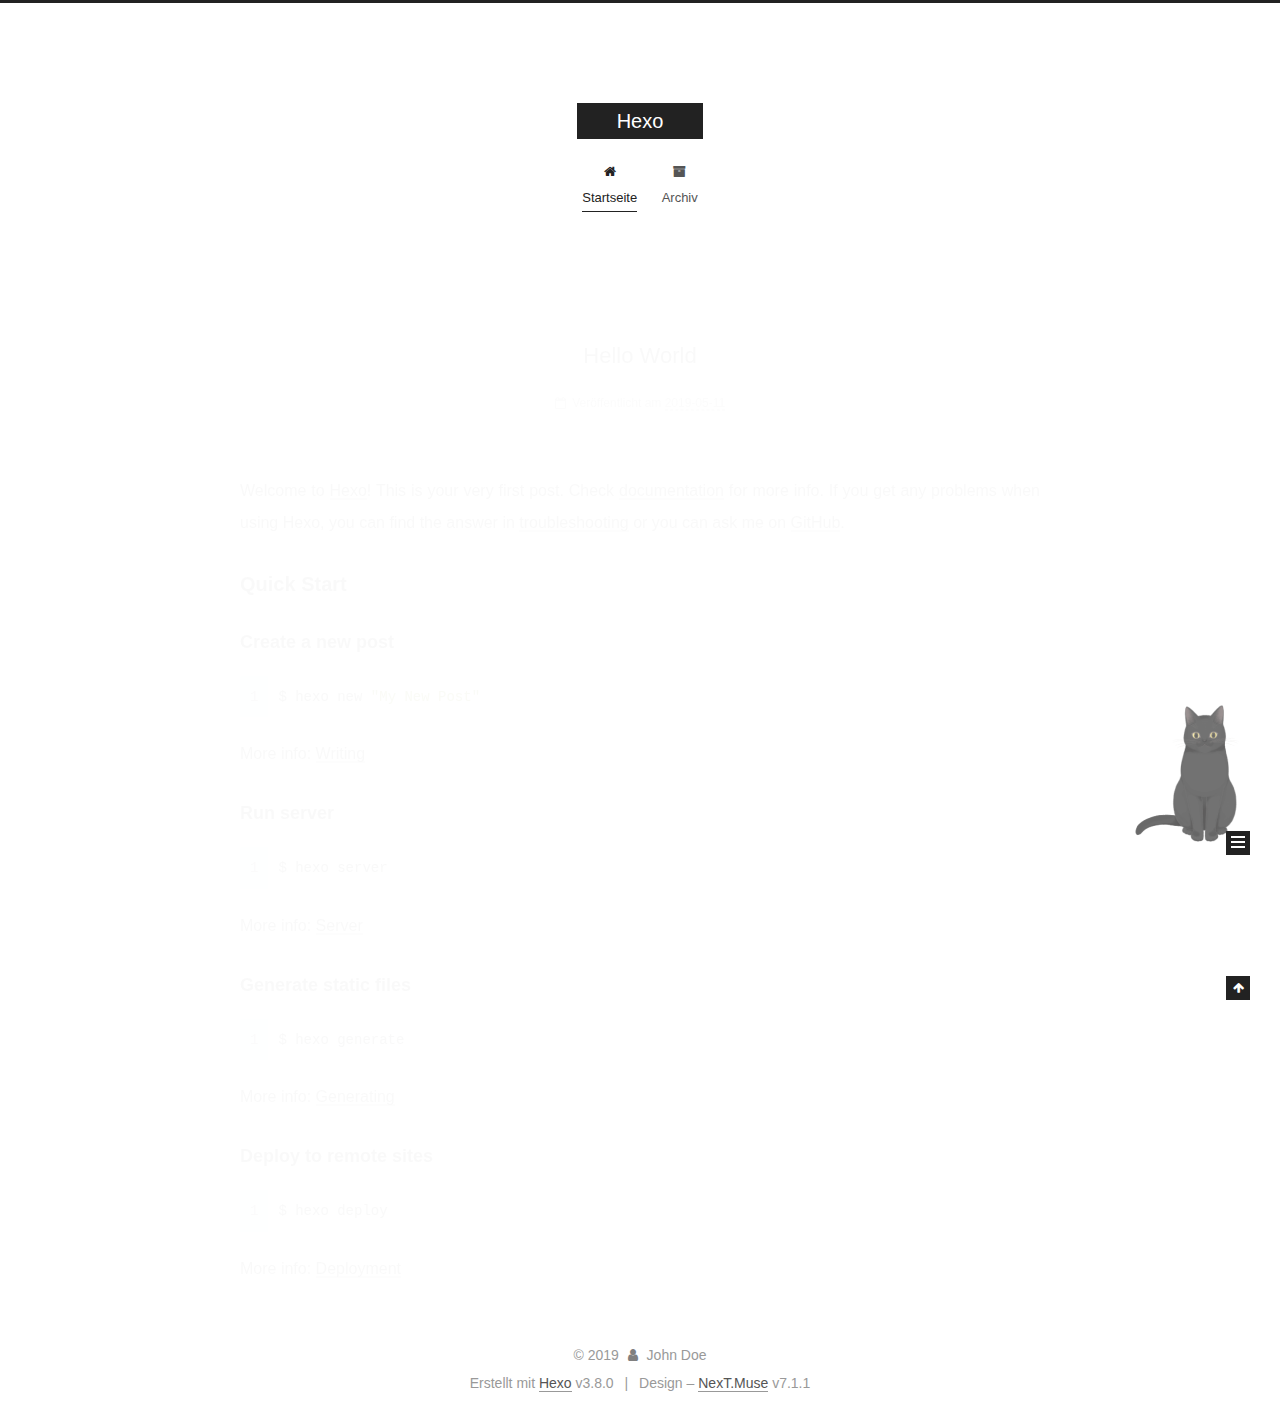
<file: index.html>
<!DOCTYPE html>












  


<html class="theme-next muse use-motion" lang>
<head><meta name="generator" content="Hexo 3.8.0">
  <meta charset="UTF-8">
<meta http-equiv="X-UA-Compatible" content="IE=edge">
<meta name="viewport" content="width=device-width, initial-scale=1, maximum-scale=2">
<meta name="theme-color" content="#222">
























<link rel="stylesheet" href="/lib/font-awesome/css/font-awesome.min.css?v=4.6.2">

<link rel="stylesheet" href="/css/main.css?v=7.1.1">


  <link rel="apple-touch-icon" sizes="180x180" href="/images/apple-touch-icon-next.png?v=7.1.1">


  <link rel="icon" type="image/png" sizes="32x32" href="/images/favicon-32x32-next.png?v=7.1.1">


  <link rel="icon" type="image/png" sizes="16x16" href="/images/favicon-16x16-next.png?v=7.1.1">


  <link rel="mask-icon" href="/images/logo.svg?v=7.1.1" color="#222">







<script id="hexo.configurations">
  var NexT = window.NexT || {};
  var CONFIG = {
    root: '/',
    scheme: 'Muse',
    version: '7.1.1',
    sidebar: {"position":"left","display":"post","offset":12,"onmobile":false,"dimmer":false},
    back2top: true,
    back2top_sidebar: false,
    fancybox: false,
    fastclick: false,
    lazyload: false,
    tabs: true,
    motion: {"enable":true,"async":false,"transition":{"post_block":"fadeIn","post_header":"slideDownIn","post_body":"slideDownIn","coll_header":"slideLeftIn","sidebar":"slideUpIn"}},
    algolia: {
      applicationID: '',
      apiKey: '',
      indexName: '',
      hits: {"per_page":10},
      labels: {"input_placeholder":"Search for Posts","hits_empty":"We didn't find any results for the search: ${query}","hits_stats":"${hits} results found in ${time} ms"}
    }
  };
</script>


  




  <meta property="og:type" content="website">
<meta property="og:title" content="Hexo">
<meta property="og:url" content="http://yoursite.com/index.html">
<meta property="og:site_name" content="Hexo">
<meta property="og:locale" content="default">
<meta name="twitter:card" content="summary">
<meta name="twitter:title" content="Hexo">





  
  
  <link rel="canonical" href="http://yoursite.com/">



<script id="page.configurations">
  CONFIG.page = {
    sidebar: "",
  };
</script>

  <title>Hexo</title>
  












  <noscript>
  <style>
  .use-motion .motion-element,
  .use-motion .brand,
  .use-motion .menu-item,
  .sidebar-inner,
  .use-motion .post-block,
  .use-motion .pagination,
  .use-motion .comments,
  .use-motion .post-header,
  .use-motion .post-body,
  .use-motion .collection-title { opacity: initial; }

  .use-motion .logo,
  .use-motion .site-title,
  .use-motion .site-subtitle {
    opacity: initial;
    top: initial;
  }

  .use-motion .logo-line-before i { left: initial; }
  .use-motion .logo-line-after i { right: initial; }
  </style>
</noscript>

</head>

<body itemscope itemtype="http://schema.org/WebPage" lang="default">

  
  
    
  

  <div class="container sidebar-position-left 
  page-home">
    <div class="headband"></div>

    <header id="header" class="header" itemscope itemtype="http://schema.org/WPHeader">
      <div class="header-inner"><div class="site-brand-wrapper">
  <div class="site-meta">
    

    <div class="custom-logo-site-title">
      <a href="/" class="brand" rel="start">
        <span class="logo-line-before"><i></i></span>
        <span class="site-title">Hexo</span>
        <span class="logo-line-after"><i></i></span>
      </a>
    </div>
    
    
  </div>

  <div class="site-nav-toggle">
    <button aria-label="Navigationsleiste an/ausschalten">
      <span class="btn-bar"></span>
      <span class="btn-bar"></span>
      <span class="btn-bar"></span>
    </button>
  </div>
</div>



<nav class="site-nav">
  
    <ul id="menu" class="menu">
      
        
        
        
          
          <li class="menu-item menu-item-home menu-item-active">

    
    
    
      
    

    

    <a href="/" rel="section"><i class="menu-item-icon fa fa-fw fa-home"></i> <br>Startseite</a>

  </li>
        
        
        
          
          <li class="menu-item menu-item-archives">

    
    
    
      
    

    

    <a href="/archives/" rel="section"><i class="menu-item-icon fa fa-fw fa-archive"></i> <br>Archiv</a>

  </li>

      
      
    </ul>
  

  
    

  

  
</nav>



  



</div>
    </header>

    


    <main id="main" class="main">
      <div class="main-inner">
        <div class="content-wrap">
          
          <div id="content" class="content">
            
  <section id="posts" class="posts-expand">
    
      

  

  
  
  

  

  <article class="post post-type-normal" itemscope itemtype="http://schema.org/Article">
  
  
  
  <div class="post-block">
    <link itemprop="mainEntityOfPage" href="http://yoursite.com/2019/05/11/hello-world/">

    <span hidden itemprop="author" itemscope itemtype="http://schema.org/Person">
      <meta itemprop="name" content="John Doe">
      <meta itemprop="description" content>
      <meta itemprop="image" content="/images/avatar.gif">
    </span>

    <span hidden itemprop="publisher" itemscope itemtype="http://schema.org/Organization">
      <meta itemprop="name" content="Hexo">
    </span>

    
      <header class="post-header">

        
        
          <h1 class="post-title" itemprop="name headline">
                
                
                <a href="/2019/05/11/hello-world/" class="post-title-link" itemprop="url">Hello World</a>
              
            
          </h1>
        

        <div class="post-meta">
          <span class="post-time">

            
            
            

            
              <span class="post-meta-item-icon">
                <i class="fa fa-calendar-o"></i>
              </span>
              
                <span class="post-meta-item-text">Veröffentlicht am</span>
              

              
                
              

              <time title="Erstellt: 2019-05-11 00:20:00" itemprop="dateCreated datePublished" datetime="2019-05-11T00:20:00+08:00">2019-05-11</time>
            

            
          </span>

          

          
            
            
          

          
          

          

          

          

        </div>
      </header>
    

    
    
    
    <div class="post-body" itemprop="articleBody">

      
      

      
        
          
            <p>Welcome to <a href="https://hexo.io/" target="_blank" rel="noopener">Hexo</a>! This is your very first post. Check <a href="https://hexo.io/docs/" target="_blank" rel="noopener">documentation</a> for more info. If you get any problems when using Hexo, you can find the answer in <a href="https://hexo.io/docs/troubleshooting.html" target="_blank" rel="noopener">troubleshooting</a> or you can ask me on <a href="https://github.com/hexojs/hexo/issues" target="_blank" rel="noopener">GitHub</a>.</p>
<h2 id="Quick-Start"><a href="#Quick-Start" class="headerlink" title="Quick Start"></a>Quick Start</h2><h3 id="Create-a-new-post"><a href="#Create-a-new-post" class="headerlink" title="Create a new post"></a>Create a new post</h3><figure class="highlight bash"><table><tr><td class="gutter"><pre><span class="line">1</span><br></pre></td><td class="code"><pre><span class="line">$ hexo new <span class="string">"My New Post"</span></span><br></pre></td></tr></table></figure>
<p>More info: <a href="https://hexo.io/docs/writing.html" target="_blank" rel="noopener">Writing</a></p>
<h3 id="Run-server"><a href="#Run-server" class="headerlink" title="Run server"></a>Run server</h3><figure class="highlight bash"><table><tr><td class="gutter"><pre><span class="line">1</span><br></pre></td><td class="code"><pre><span class="line">$ hexo server</span><br></pre></td></tr></table></figure>
<p>More info: <a href="https://hexo.io/docs/server.html" target="_blank" rel="noopener">Server</a></p>
<h3 id="Generate-static-files"><a href="#Generate-static-files" class="headerlink" title="Generate static files"></a>Generate static files</h3><figure class="highlight bash"><table><tr><td class="gutter"><pre><span class="line">1</span><br></pre></td><td class="code"><pre><span class="line">$ hexo generate</span><br></pre></td></tr></table></figure>
<p>More info: <a href="https://hexo.io/docs/generating.html" target="_blank" rel="noopener">Generating</a></p>
<h3 id="Deploy-to-remote-sites"><a href="#Deploy-to-remote-sites" class="headerlink" title="Deploy to remote sites"></a>Deploy to remote sites</h3><figure class="highlight bash"><table><tr><td class="gutter"><pre><span class="line">1</span><br></pre></td><td class="code"><pre><span class="line">$ hexo deploy</span><br></pre></td></tr></table></figure>
<p>More info: <a href="https://hexo.io/docs/deployment.html" target="_blank" rel="noopener">Deployment</a></p>

          
        
      
    </div>

    

    
    
    

    

    
      
    
    

    

    <footer class="post-footer">
      

      

      

      
      
        <div class="post-eof"></div>
      
    </footer>
  </div>
  
  
  
  </article>


    
  </section>

  


          </div>
          

        </div>
        
          
  
  <div class="sidebar-toggle">
    <div class="sidebar-toggle-line-wrap">
      <span class="sidebar-toggle-line sidebar-toggle-line-first"></span>
      <span class="sidebar-toggle-line sidebar-toggle-line-middle"></span>
      <span class="sidebar-toggle-line sidebar-toggle-line-last"></span>
    </div>
  </div>

  <aside id="sidebar" class="sidebar">
    <div class="sidebar-inner">

      

      

      <div class="site-overview-wrap sidebar-panel sidebar-panel-active">
        <div class="site-overview">
          <div class="site-author motion-element" itemprop="author" itemscope itemtype="http://schema.org/Person">
            
              <p class="site-author-name" itemprop="name">John Doe</p>
              <div class="site-description motion-element" itemprop="description"></div>
          </div>

          
            <nav class="site-state motion-element">
              
                <div class="site-state-item site-state-posts">
                
                  <a href="/archives/">
                
                    <span class="site-state-item-count">1</span>
                    <span class="site-state-item-name">Artikel</span>
                  </a>
                </div>
              

              

              
            </nav>
          

          

          

          

          

          
          

          
            
          
          

        </div>
      </div>

      

      

    </div>
  </aside>
  


        
      </div>
    </main>

    <footer id="footer" class="footer">
      <div class="footer-inner">
        <div class="copyright">&copy; <span itemprop="copyrightYear">2019</span>
  <span class="with-love" id="animate">
    <i class="fa fa-user"></i>
  </span>
  <span class="author" itemprop="copyrightHolder">John Doe</span>

  

  
</div>


  <div class="powered-by">Erstellt mit  <a href="https://hexo.io" class="theme-link" rel="noopener" target="_blank">Hexo</a> v3.8.0</div>



  <span class="post-meta-divider">|</span>



  <div class="theme-info">Design – <a href="https://theme-next.org" class="theme-link" rel="noopener" target="_blank">NexT.Muse</a> v7.1.1</div>




        








        
      </div>
    </footer>

    
      <div class="back-to-top">
        <i class="fa fa-arrow-up"></i>
        
      </div>
    

    

    

    
  </div>

  

<script>
  if (Object.prototype.toString.call(window.Promise) !== '[object Function]') {
    window.Promise = null;
  }
</script>


























  
  <script src="/lib/jquery/index.js?v=2.1.3"></script>

  
  <script src="/lib/velocity/velocity.min.js?v=1.2.1"></script>

  
  <script src="/lib/velocity/velocity.ui.min.js?v=1.2.1"></script>


  


  <script src="/js/utils.js?v=7.1.1"></script>

  <script src="/js/motion.js?v=7.1.1"></script>



  
  


  <script src="/js/schemes/muse.js?v=7.1.1"></script>



  

  


  <script src="/js/next-boot.js?v=7.1.1"></script>


  

  

  

  



  




  

  

  

  

  

  

  

  

  

  

  

  

  

  

<script src="/live2dw/lib/L2Dwidget.min.js?094cbace49a39548bed64abff5988b05"></script><script>L2Dwidget.init({"pluginRootPath":"live2dw/","pluginJsPath":"lib/","pluginModelPath":"assets/","tagMode":false,"debug":false,"model":{"jsonPath":"/live2dw/assets/hijiki.model.json"},"display":{"position":"right","width":150,"height":300},"mobile":{"show":true},"react":{"opacity":0.7},"log":false});</script></body>
</html>
</file>
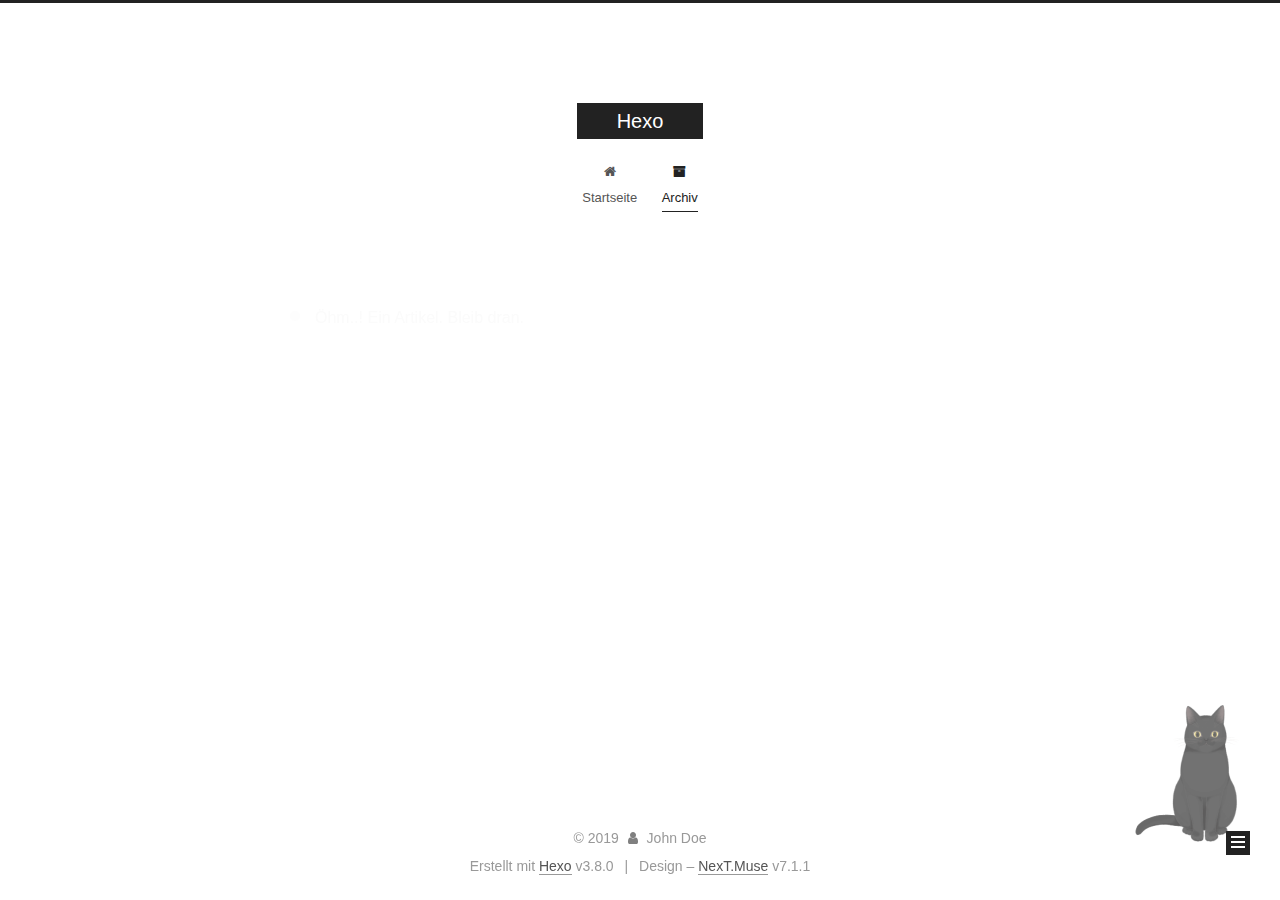
<file: archives/index.html>
<!DOCTYPE html>












  


<html class="theme-next muse use-motion" lang>
<head><meta name="generator" content="Hexo 3.8.0">
  <meta charset="UTF-8">
<meta http-equiv="X-UA-Compatible" content="IE=edge">
<meta name="viewport" content="width=device-width, initial-scale=1, maximum-scale=2">
<meta name="theme-color" content="#222">
























<link rel="stylesheet" href="/lib/font-awesome/css/font-awesome.min.css?v=4.6.2">

<link rel="stylesheet" href="/css/main.css?v=7.1.1">


  <link rel="apple-touch-icon" sizes="180x180" href="/images/apple-touch-icon-next.png?v=7.1.1">


  <link rel="icon" type="image/png" sizes="32x32" href="/images/favicon-32x32-next.png?v=7.1.1">


  <link rel="icon" type="image/png" sizes="16x16" href="/images/favicon-16x16-next.png?v=7.1.1">


  <link rel="mask-icon" href="/images/logo.svg?v=7.1.1" color="#222">







<script id="hexo.configurations">
  var NexT = window.NexT || {};
  var CONFIG = {
    root: '/',
    scheme: 'Muse',
    version: '7.1.1',
    sidebar: {"position":"left","display":"post","offset":12,"onmobile":false,"dimmer":false},
    back2top: true,
    back2top_sidebar: false,
    fancybox: false,
    fastclick: false,
    lazyload: false,
    tabs: true,
    motion: {"enable":true,"async":false,"transition":{"post_block":"fadeIn","post_header":"slideDownIn","post_body":"slideDownIn","coll_header":"slideLeftIn","sidebar":"slideUpIn"}},
    algolia: {
      applicationID: '',
      apiKey: '',
      indexName: '',
      hits: {"per_page":10},
      labels: {"input_placeholder":"Search for Posts","hits_empty":"We didn't find any results for the search: ${query}","hits_stats":"${hits} results found in ${time} ms"}
    }
  };
</script>


  




  <meta property="og:type" content="website">
<meta property="og:title" content="Hexo">
<meta property="og:url" content="http://yoursite.com/archives/index.html">
<meta property="og:site_name" content="Hexo">
<meta property="og:locale" content="default">
<meta name="twitter:card" content="summary">
<meta name="twitter:title" content="Hexo">





  
  
  <link rel="canonical" href="http://yoursite.com/archives/">



<script id="page.configurations">
  CONFIG.page = {
    sidebar: "",
  };
</script>

  <title>Archiv | Hexo</title>
  












  <noscript>
  <style>
  .use-motion .motion-element,
  .use-motion .brand,
  .use-motion .menu-item,
  .sidebar-inner,
  .use-motion .post-block,
  .use-motion .pagination,
  .use-motion .comments,
  .use-motion .post-header,
  .use-motion .post-body,
  .use-motion .collection-title { opacity: initial; }

  .use-motion .logo,
  .use-motion .site-title,
  .use-motion .site-subtitle {
    opacity: initial;
    top: initial;
  }

  .use-motion .logo-line-before i { left: initial; }
  .use-motion .logo-line-after i { right: initial; }
  </style>
</noscript>

</head>

<body itemscope itemtype="http://schema.org/WebPage" lang="default">

  
  
    
  

  <div class="container sidebar-position-left page-archive">
    <div class="headband"></div>

    <header id="header" class="header" itemscope itemtype="http://schema.org/WPHeader">
      <div class="header-inner"><div class="site-brand-wrapper">
  <div class="site-meta">
    

    <div class="custom-logo-site-title">
      <a href="/" class="brand" rel="start">
        <span class="logo-line-before"><i></i></span>
        <span class="site-title">Hexo</span>
        <span class="logo-line-after"><i></i></span>
      </a>
    </div>
    
    
  </div>

  <div class="site-nav-toggle">
    <button aria-label="Navigationsleiste an/ausschalten">
      <span class="btn-bar"></span>
      <span class="btn-bar"></span>
      <span class="btn-bar"></span>
    </button>
  </div>
</div>



<nav class="site-nav">
  
    <ul id="menu" class="menu">
      
        
        
        
          
          <li class="menu-item menu-item-home">

    
    
    
      
    

    

    <a href="/" rel="section"><i class="menu-item-icon fa fa-fw fa-home"></i> <br>Startseite</a>

  </li>
        
        
        
          
          <li class="menu-item menu-item-archives menu-item-active">

    
    
    
      
    

    

    <a href="/archives/" rel="section"><i class="menu-item-icon fa fa-fw fa-archive"></i> <br>Archiv</a>

  </li>

      
      
    </ul>
  

  
    

    
    
      
      
    
      
      
    
    

  


  

  
</nav>



  



</div>
    </header>

    


    <main id="main" class="main">
      <div class="main-inner">
        <div class="content-wrap">
          
          <div id="content" class="content">
            

  
  
  
  <div class="post-block archive">
    <div id="posts" class="posts-collapse">
      <span class="archive-move-on"></span>

      
      <span class="archive-page-counter">
        
        
        
          
        
        Öhm..! Ein Artikel. Bleib dran.
      </span>
      

      

        
        
        

        
          
          <div class="collection-title">
            <h1 class="archive-year" id="archive-year-2019">2019</h1>
          </div>
        
        

        

  <article class="post post-type-normal" itemscope itemtype="http://schema.org/Article">
    <header class="post-header">

      <h2 class="post-title">
        
          <a class="post-title-link" href="/2019/05/11/hello-world/" itemprop="url">
            
              <span itemprop="name">Hello World</span>
            
          </a>
        
      </h2>

      <div class="post-meta">
        <time class="post-time" itemprop="dateCreated" datetime="2019-05-11T00:20:00+08:00" content="2019-05-11">
          05-11
        </time>
      </div>

    </header>
  </article>



      

    </div>
  </div>
  
  
  

  



          </div>
          

        </div>
        
          
  
  <div class="sidebar-toggle">
    <div class="sidebar-toggle-line-wrap">
      <span class="sidebar-toggle-line sidebar-toggle-line-first"></span>
      <span class="sidebar-toggle-line sidebar-toggle-line-middle"></span>
      <span class="sidebar-toggle-line sidebar-toggle-line-last"></span>
    </div>
  </div>

  <aside id="sidebar" class="sidebar">
    <div class="sidebar-inner">

      

      

      <div class="site-overview-wrap sidebar-panel sidebar-panel-active">
        <div class="site-overview">
          <div class="site-author motion-element" itemprop="author" itemscope itemtype="http://schema.org/Person">
            
              <p class="site-author-name" itemprop="name">John Doe</p>
              <div class="site-description motion-element" itemprop="description"></div>
          </div>

          
            <nav class="site-state motion-element">
              
                <div class="site-state-item site-state-posts">
                
                  <a href="/archives/">
                
                    <span class="site-state-item-count">1</span>
                    <span class="site-state-item-name">Artikel</span>
                  </a>
                </div>
              

              

              
            </nav>
          

          

          

          

          

          
          

          
            
          
          

        </div>
      </div>

      

      

    </div>
  </aside>
  


        
      </div>
    </main>

    <footer id="footer" class="footer">
      <div class="footer-inner">
        <div class="copyright">&copy; <span itemprop="copyrightYear">2019</span>
  <span class="with-love" id="animate">
    <i class="fa fa-user"></i>
  </span>
  <span class="author" itemprop="copyrightHolder">John Doe</span>

  

  
</div>


  <div class="powered-by">Erstellt mit  <a href="https://hexo.io" class="theme-link" rel="noopener" target="_blank">Hexo</a> v3.8.0</div>



  <span class="post-meta-divider">|</span>



  <div class="theme-info">Design – <a href="https://theme-next.org" class="theme-link" rel="noopener" target="_blank">NexT.Muse</a> v7.1.1</div>




        








        
      </div>
    </footer>

    
      <div class="back-to-top">
        <i class="fa fa-arrow-up"></i>
        
      </div>
    

    

    

    
  </div>

  

<script>
  if (Object.prototype.toString.call(window.Promise) !== '[object Function]') {
    window.Promise = null;
  }
</script>


























  
  <script src="/lib/jquery/index.js?v=2.1.3"></script>

  
  <script src="/lib/velocity/velocity.min.js?v=1.2.1"></script>

  
  <script src="/lib/velocity/velocity.ui.min.js?v=1.2.1"></script>


  


  <script src="/js/utils.js?v=7.1.1"></script>

  <script src="/js/motion.js?v=7.1.1"></script>



  
  


  <script src="/js/schemes/muse.js?v=7.1.1"></script>



  

  


  <script src="/js/next-boot.js?v=7.1.1"></script>


  

  

  

  



  




  

  

  

  

  

  

  

  

  

  

  

  

  

  

<script src="/live2dw/lib/L2Dwidget.min.js?094cbace49a39548bed64abff5988b05"></script><script>L2Dwidget.init({"pluginRootPath":"live2dw/","pluginJsPath":"lib/","pluginModelPath":"assets/","tagMode":false,"debug":false,"model":{"jsonPath":"/live2dw/assets/hijiki.model.json"},"display":{"position":"right","width":150,"height":300},"mobile":{"show":true},"react":{"opacity":0.7},"log":false});</script></body>
</html>
</file>
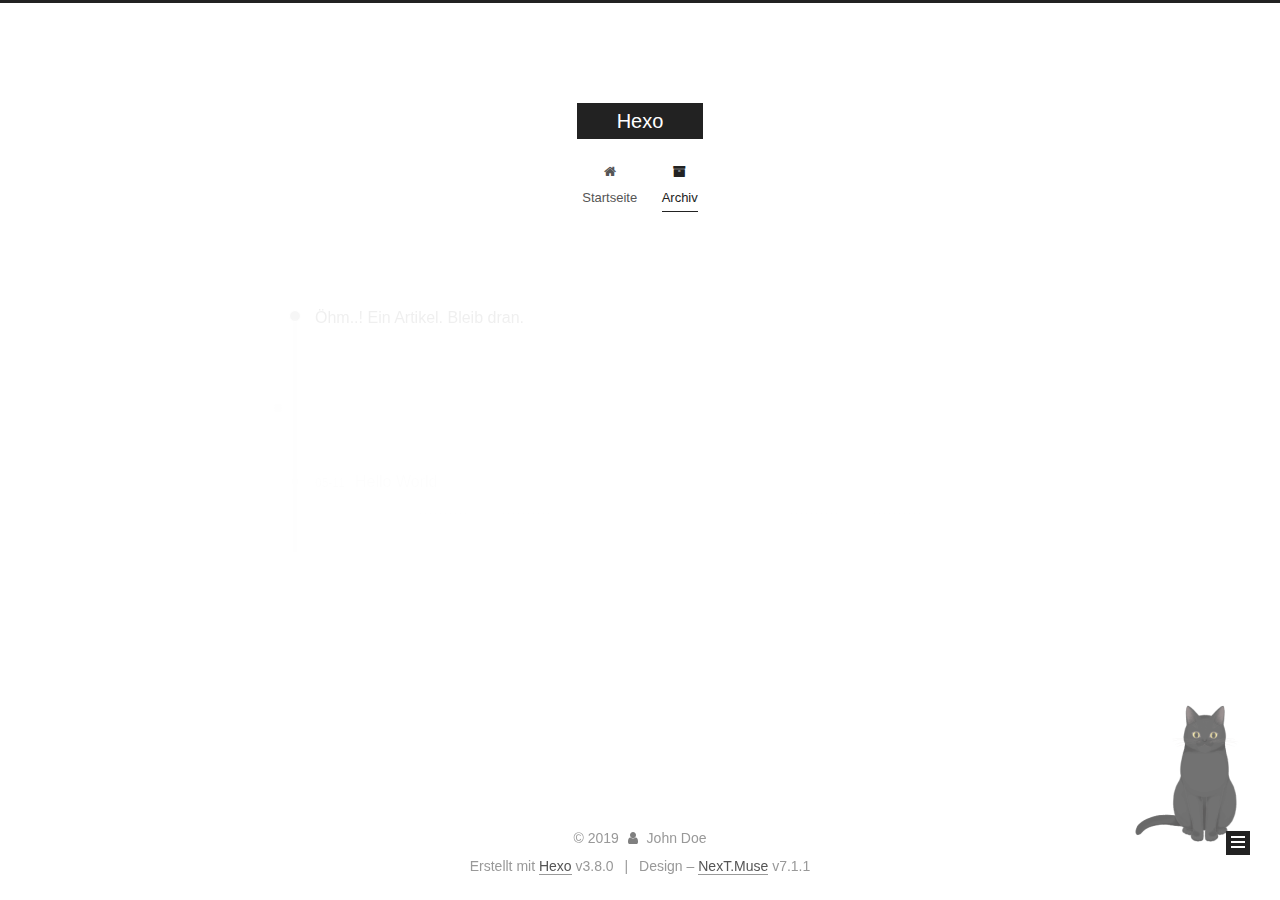
<file: archives/2019/index.html>
<!DOCTYPE html>












  


<html class="theme-next muse use-motion" lang>
<head><meta name="generator" content="Hexo 3.8.0">
  <meta charset="UTF-8">
<meta http-equiv="X-UA-Compatible" content="IE=edge">
<meta name="viewport" content="width=device-width, initial-scale=1, maximum-scale=2">
<meta name="theme-color" content="#222">
























<link rel="stylesheet" href="/lib/font-awesome/css/font-awesome.min.css?v=4.6.2">

<link rel="stylesheet" href="/css/main.css?v=7.1.1">


  <link rel="apple-touch-icon" sizes="180x180" href="/images/apple-touch-icon-next.png?v=7.1.1">


  <link rel="icon" type="image/png" sizes="32x32" href="/images/favicon-32x32-next.png?v=7.1.1">


  <link rel="icon" type="image/png" sizes="16x16" href="/images/favicon-16x16-next.png?v=7.1.1">


  <link rel="mask-icon" href="/images/logo.svg?v=7.1.1" color="#222">







<script id="hexo.configurations">
  var NexT = window.NexT || {};
  var CONFIG = {
    root: '/',
    scheme: 'Muse',
    version: '7.1.1',
    sidebar: {"position":"left","display":"post","offset":12,"onmobile":false,"dimmer":false},
    back2top: true,
    back2top_sidebar: false,
    fancybox: false,
    fastclick: false,
    lazyload: false,
    tabs: true,
    motion: {"enable":true,"async":false,"transition":{"post_block":"fadeIn","post_header":"slideDownIn","post_body":"slideDownIn","coll_header":"slideLeftIn","sidebar":"slideUpIn"}},
    algolia: {
      applicationID: '',
      apiKey: '',
      indexName: '',
      hits: {"per_page":10},
      labels: {"input_placeholder":"Search for Posts","hits_empty":"We didn't find any results for the search: ${query}","hits_stats":"${hits} results found in ${time} ms"}
    }
  };
</script>


  




  <meta property="og:type" content="website">
<meta property="og:title" content="Hexo">
<meta property="og:url" content="http://yoursite.com/archives/2019/index.html">
<meta property="og:site_name" content="Hexo">
<meta property="og:locale" content="default">
<meta name="twitter:card" content="summary">
<meta name="twitter:title" content="Hexo">





  
  
  <link rel="canonical" href="http://yoursite.com/archives/2019/">



<script id="page.configurations">
  CONFIG.page = {
    sidebar: "",
  };
</script>

  <title>Archiv | Hexo</title>
  












  <noscript>
  <style>
  .use-motion .motion-element,
  .use-motion .brand,
  .use-motion .menu-item,
  .sidebar-inner,
  .use-motion .post-block,
  .use-motion .pagination,
  .use-motion .comments,
  .use-motion .post-header,
  .use-motion .post-body,
  .use-motion .collection-title { opacity: initial; }

  .use-motion .logo,
  .use-motion .site-title,
  .use-motion .site-subtitle {
    opacity: initial;
    top: initial;
  }

  .use-motion .logo-line-before i { left: initial; }
  .use-motion .logo-line-after i { right: initial; }
  </style>
</noscript>

</head>

<body itemscope itemtype="http://schema.org/WebPage" lang="default">

  
  
    
  

  <div class="container sidebar-position-left page-archive">
    <div class="headband"></div>

    <header id="header" class="header" itemscope itemtype="http://schema.org/WPHeader">
      <div class="header-inner"><div class="site-brand-wrapper">
  <div class="site-meta">
    

    <div class="custom-logo-site-title">
      <a href="/" class="brand" rel="start">
        <span class="logo-line-before"><i></i></span>
        <span class="site-title">Hexo</span>
        <span class="logo-line-after"><i></i></span>
      </a>
    </div>
    
    
  </div>

  <div class="site-nav-toggle">
    <button aria-label="Navigationsleiste an/ausschalten">
      <span class="btn-bar"></span>
      <span class="btn-bar"></span>
      <span class="btn-bar"></span>
    </button>
  </div>
</div>



<nav class="site-nav">
  
    <ul id="menu" class="menu">
      
        
        
        
          
          <li class="menu-item menu-item-home">

    
    
    
      
    

    

    <a href="/" rel="section"><i class="menu-item-icon fa fa-fw fa-home"></i> <br>Startseite</a>

  </li>
        
        
        
          
          <li class="menu-item menu-item-archives menu-item-active">

    
    
    
      
    

    

    <a href="/archives/" rel="section"><i class="menu-item-icon fa fa-fw fa-archive"></i> <br>Archiv</a>

  </li>

      
      
    </ul>
  

  
    

    
    
      
      
    
      
      
    
    

  


  

  
</nav>



  



</div>
    </header>

    


    <main id="main" class="main">
      <div class="main-inner">
        <div class="content-wrap">
          
          <div id="content" class="content">
            

  
  
  
  <div class="post-block archive">
    <div id="posts" class="posts-collapse">
      <span class="archive-move-on"></span>

      
      <span class="archive-page-counter">
        
        
        
          
        
        Öhm..! Ein Artikel. Bleib dran.
      </span>
      

      

        
        
        

        
          
          <div class="collection-title">
            <h1 class="archive-year" id="archive-year-2019">2019</h1>
          </div>
        
        

        

  <article class="post post-type-normal" itemscope itemtype="http://schema.org/Article">
    <header class="post-header">

      <h2 class="post-title">
        
          <a class="post-title-link" href="/2019/05/11/hello-world/" itemprop="url">
            
              <span itemprop="name">Hello World</span>
            
          </a>
        
      </h2>

      <div class="post-meta">
        <time class="post-time" itemprop="dateCreated" datetime="2019-05-11T00:20:00+08:00" content="2019-05-11">
          05-11
        </time>
      </div>

    </header>
  </article>



      

    </div>
  </div>
  
  
  

  



          </div>
          

        </div>
        
          
  
  <div class="sidebar-toggle">
    <div class="sidebar-toggle-line-wrap">
      <span class="sidebar-toggle-line sidebar-toggle-line-first"></span>
      <span class="sidebar-toggle-line sidebar-toggle-line-middle"></span>
      <span class="sidebar-toggle-line sidebar-toggle-line-last"></span>
    </div>
  </div>

  <aside id="sidebar" class="sidebar">
    <div class="sidebar-inner">

      

      

      <div class="site-overview-wrap sidebar-panel sidebar-panel-active">
        <div class="site-overview">
          <div class="site-author motion-element" itemprop="author" itemscope itemtype="http://schema.org/Person">
            
              <p class="site-author-name" itemprop="name">John Doe</p>
              <div class="site-description motion-element" itemprop="description"></div>
          </div>

          
            <nav class="site-state motion-element">
              
                <div class="site-state-item site-state-posts">
                
                  <a href="/archives/">
                
                    <span class="site-state-item-count">1</span>
                    <span class="site-state-item-name">Artikel</span>
                  </a>
                </div>
              

              

              
            </nav>
          

          

          

          

          

          
          

          
            
          
          

        </div>
      </div>

      

      

    </div>
  </aside>
  


        
      </div>
    </main>

    <footer id="footer" class="footer">
      <div class="footer-inner">
        <div class="copyright">&copy; <span itemprop="copyrightYear">2019</span>
  <span class="with-love" id="animate">
    <i class="fa fa-user"></i>
  </span>
  <span class="author" itemprop="copyrightHolder">John Doe</span>

  

  
</div>


  <div class="powered-by">Erstellt mit  <a href="https://hexo.io" class="theme-link" rel="noopener" target="_blank">Hexo</a> v3.8.0</div>



  <span class="post-meta-divider">|</span>



  <div class="theme-info">Design – <a href="https://theme-next.org" class="theme-link" rel="noopener" target="_blank">NexT.Muse</a> v7.1.1</div>




        








        
      </div>
    </footer>

    
      <div class="back-to-top">
        <i class="fa fa-arrow-up"></i>
        
      </div>
    

    

    

    
  </div>

  

<script>
  if (Object.prototype.toString.call(window.Promise) !== '[object Function]') {
    window.Promise = null;
  }
</script>


























  
  <script src="/lib/jquery/index.js?v=2.1.3"></script>

  
  <script src="/lib/velocity/velocity.min.js?v=1.2.1"></script>

  
  <script src="/lib/velocity/velocity.ui.min.js?v=1.2.1"></script>


  


  <script src="/js/utils.js?v=7.1.1"></script>

  <script src="/js/motion.js?v=7.1.1"></script>



  
  


  <script src="/js/schemes/muse.js?v=7.1.1"></script>



  

  


  <script src="/js/next-boot.js?v=7.1.1"></script>


  

  

  

  



  




  

  

  

  

  

  

  

  

  

  

  

  

  

  

<script src="/live2dw/lib/L2Dwidget.min.js?094cbace49a39548bed64abff5988b05"></script><script>L2Dwidget.init({"pluginRootPath":"live2dw/","pluginJsPath":"lib/","pluginModelPath":"assets/","tagMode":false,"debug":false,"model":{"jsonPath":"/live2dw/assets/hijiki.model.json"},"display":{"position":"right","width":150,"height":300},"mobile":{"show":true},"react":{"opacity":0.7},"log":false});</script></body>
</html>
</file>
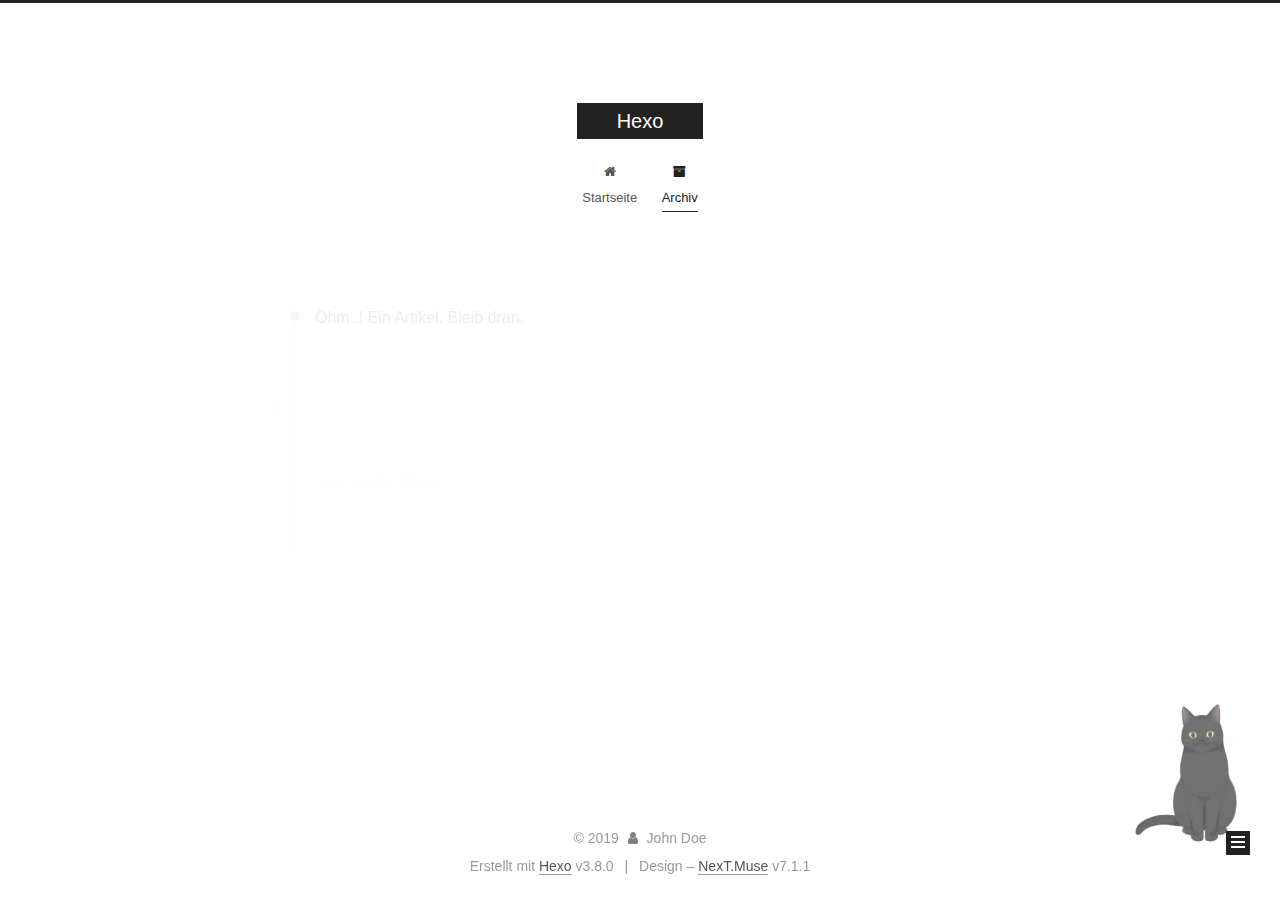
<file: archives/2019/05/index.html>
<!DOCTYPE html>












  


<html class="theme-next muse use-motion" lang>
<head><meta name="generator" content="Hexo 3.8.0">
  <meta charset="UTF-8">
<meta http-equiv="X-UA-Compatible" content="IE=edge">
<meta name="viewport" content="width=device-width, initial-scale=1, maximum-scale=2">
<meta name="theme-color" content="#222">
























<link rel="stylesheet" href="/lib/font-awesome/css/font-awesome.min.css?v=4.6.2">

<link rel="stylesheet" href="/css/main.css?v=7.1.1">


  <link rel="apple-touch-icon" sizes="180x180" href="/images/apple-touch-icon-next.png?v=7.1.1">


  <link rel="icon" type="image/png" sizes="32x32" href="/images/favicon-32x32-next.png?v=7.1.1">


  <link rel="icon" type="image/png" sizes="16x16" href="/images/favicon-16x16-next.png?v=7.1.1">


  <link rel="mask-icon" href="/images/logo.svg?v=7.1.1" color="#222">







<script id="hexo.configurations">
  var NexT = window.NexT || {};
  var CONFIG = {
    root: '/',
    scheme: 'Muse',
    version: '7.1.1',
    sidebar: {"position":"left","display":"post","offset":12,"onmobile":false,"dimmer":false},
    back2top: true,
    back2top_sidebar: false,
    fancybox: false,
    fastclick: false,
    lazyload: false,
    tabs: true,
    motion: {"enable":true,"async":false,"transition":{"post_block":"fadeIn","post_header":"slideDownIn","post_body":"slideDownIn","coll_header":"slideLeftIn","sidebar":"slideUpIn"}},
    algolia: {
      applicationID: '',
      apiKey: '',
      indexName: '',
      hits: {"per_page":10},
      labels: {"input_placeholder":"Search for Posts","hits_empty":"We didn't find any results for the search: ${query}","hits_stats":"${hits} results found in ${time} ms"}
    }
  };
</script>


  




  <meta property="og:type" content="website">
<meta property="og:title" content="Hexo">
<meta property="og:url" content="http://yoursite.com/archives/2019/05/index.html">
<meta property="og:site_name" content="Hexo">
<meta property="og:locale" content="default">
<meta name="twitter:card" content="summary">
<meta name="twitter:title" content="Hexo">





  
  
  <link rel="canonical" href="http://yoursite.com/archives/2019/05/">



<script id="page.configurations">
  CONFIG.page = {
    sidebar: "",
  };
</script>

  <title>Archiv | Hexo</title>
  












  <noscript>
  <style>
  .use-motion .motion-element,
  .use-motion .brand,
  .use-motion .menu-item,
  .sidebar-inner,
  .use-motion .post-block,
  .use-motion .pagination,
  .use-motion .comments,
  .use-motion .post-header,
  .use-motion .post-body,
  .use-motion .collection-title { opacity: initial; }

  .use-motion .logo,
  .use-motion .site-title,
  .use-motion .site-subtitle {
    opacity: initial;
    top: initial;
  }

  .use-motion .logo-line-before i { left: initial; }
  .use-motion .logo-line-after i { right: initial; }
  </style>
</noscript>

</head>

<body itemscope itemtype="http://schema.org/WebPage" lang="default">

  
  
    
  

  <div class="container sidebar-position-left page-archive">
    <div class="headband"></div>

    <header id="header" class="header" itemscope itemtype="http://schema.org/WPHeader">
      <div class="header-inner"><div class="site-brand-wrapper">
  <div class="site-meta">
    

    <div class="custom-logo-site-title">
      <a href="/" class="brand" rel="start">
        <span class="logo-line-before"><i></i></span>
        <span class="site-title">Hexo</span>
        <span class="logo-line-after"><i></i></span>
      </a>
    </div>
    
    
  </div>

  <div class="site-nav-toggle">
    <button aria-label="Navigationsleiste an/ausschalten">
      <span class="btn-bar"></span>
      <span class="btn-bar"></span>
      <span class="btn-bar"></span>
    </button>
  </div>
</div>



<nav class="site-nav">
  
    <ul id="menu" class="menu">
      
        
        
        
          
          <li class="menu-item menu-item-home">

    
    
    
      
    

    

    <a href="/" rel="section"><i class="menu-item-icon fa fa-fw fa-home"></i> <br>Startseite</a>

  </li>
        
        
        
          
          <li class="menu-item menu-item-archives menu-item-active">

    
    
    
      
    

    

    <a href="/archives/" rel="section"><i class="menu-item-icon fa fa-fw fa-archive"></i> <br>Archiv</a>

  </li>

      
      
    </ul>
  

  
    

    
    
      
      
    
      
      
    
    

  


  

  
</nav>



  



</div>
    </header>

    


    <main id="main" class="main">
      <div class="main-inner">
        <div class="content-wrap">
          
          <div id="content" class="content">
            

  
  
  
  <div class="post-block archive">
    <div id="posts" class="posts-collapse">
      <span class="archive-move-on"></span>

      
      <span class="archive-page-counter">
        
        
        
          
        
        Öhm..! Ein Artikel. Bleib dran.
      </span>
      

      

        
        
        

        
          
          <div class="collection-title">
            <h1 class="archive-year" id="archive-year-2019">2019</h1>
          </div>
        
        

        

  <article class="post post-type-normal" itemscope itemtype="http://schema.org/Article">
    <header class="post-header">

      <h2 class="post-title">
        
          <a class="post-title-link" href="/2019/05/11/hello-world/" itemprop="url">
            
              <span itemprop="name">Hello World</span>
            
          </a>
        
      </h2>

      <div class="post-meta">
        <time class="post-time" itemprop="dateCreated" datetime="2019-05-11T00:20:00+08:00" content="2019-05-11">
          05-11
        </time>
      </div>

    </header>
  </article>



      

    </div>
  </div>
  
  
  

  



          </div>
          

        </div>
        
          
  
  <div class="sidebar-toggle">
    <div class="sidebar-toggle-line-wrap">
      <span class="sidebar-toggle-line sidebar-toggle-line-first"></span>
      <span class="sidebar-toggle-line sidebar-toggle-line-middle"></span>
      <span class="sidebar-toggle-line sidebar-toggle-line-last"></span>
    </div>
  </div>

  <aside id="sidebar" class="sidebar">
    <div class="sidebar-inner">

      

      

      <div class="site-overview-wrap sidebar-panel sidebar-panel-active">
        <div class="site-overview">
          <div class="site-author motion-element" itemprop="author" itemscope itemtype="http://schema.org/Person">
            
              <p class="site-author-name" itemprop="name">John Doe</p>
              <div class="site-description motion-element" itemprop="description"></div>
          </div>

          
            <nav class="site-state motion-element">
              
                <div class="site-state-item site-state-posts">
                
                  <a href="/archives/">
                
                    <span class="site-state-item-count">1</span>
                    <span class="site-state-item-name">Artikel</span>
                  </a>
                </div>
              

              

              
            </nav>
          

          

          

          

          

          
          

          
            
          
          

        </div>
      </div>

      

      

    </div>
  </aside>
  


        
      </div>
    </main>

    <footer id="footer" class="footer">
      <div class="footer-inner">
        <div class="copyright">&copy; <span itemprop="copyrightYear">2019</span>
  <span class="with-love" id="animate">
    <i class="fa fa-user"></i>
  </span>
  <span class="author" itemprop="copyrightHolder">John Doe</span>

  

  
</div>


  <div class="powered-by">Erstellt mit  <a href="https://hexo.io" class="theme-link" rel="noopener" target="_blank">Hexo</a> v3.8.0</div>



  <span class="post-meta-divider">|</span>



  <div class="theme-info">Design – <a href="https://theme-next.org" class="theme-link" rel="noopener" target="_blank">NexT.Muse</a> v7.1.1</div>




        








        
      </div>
    </footer>

    
      <div class="back-to-top">
        <i class="fa fa-arrow-up"></i>
        
      </div>
    

    

    

    
  </div>

  

<script>
  if (Object.prototype.toString.call(window.Promise) !== '[object Function]') {
    window.Promise = null;
  }
</script>


























  
  <script src="/lib/jquery/index.js?v=2.1.3"></script>

  
  <script src="/lib/velocity/velocity.min.js?v=1.2.1"></script>

  
  <script src="/lib/velocity/velocity.ui.min.js?v=1.2.1"></script>


  


  <script src="/js/utils.js?v=7.1.1"></script>

  <script src="/js/motion.js?v=7.1.1"></script>



  
  


  <script src="/js/schemes/muse.js?v=7.1.1"></script>



  

  


  <script src="/js/next-boot.js?v=7.1.1"></script>


  

  

  

  



  




  

  

  

  

  

  

  

  

  

  

  

  

  

  

<script src="/live2dw/lib/L2Dwidget.min.js?094cbace49a39548bed64abff5988b05"></script><script>L2Dwidget.init({"pluginRootPath":"live2dw/","pluginJsPath":"lib/","pluginModelPath":"assets/","tagMode":false,"debug":false,"model":{"jsonPath":"/live2dw/assets/hijiki.model.json"},"display":{"position":"right","width":150,"height":300},"mobile":{"show":true},"react":{"opacity":0.7},"log":false});</script></body>
</html>
</file>
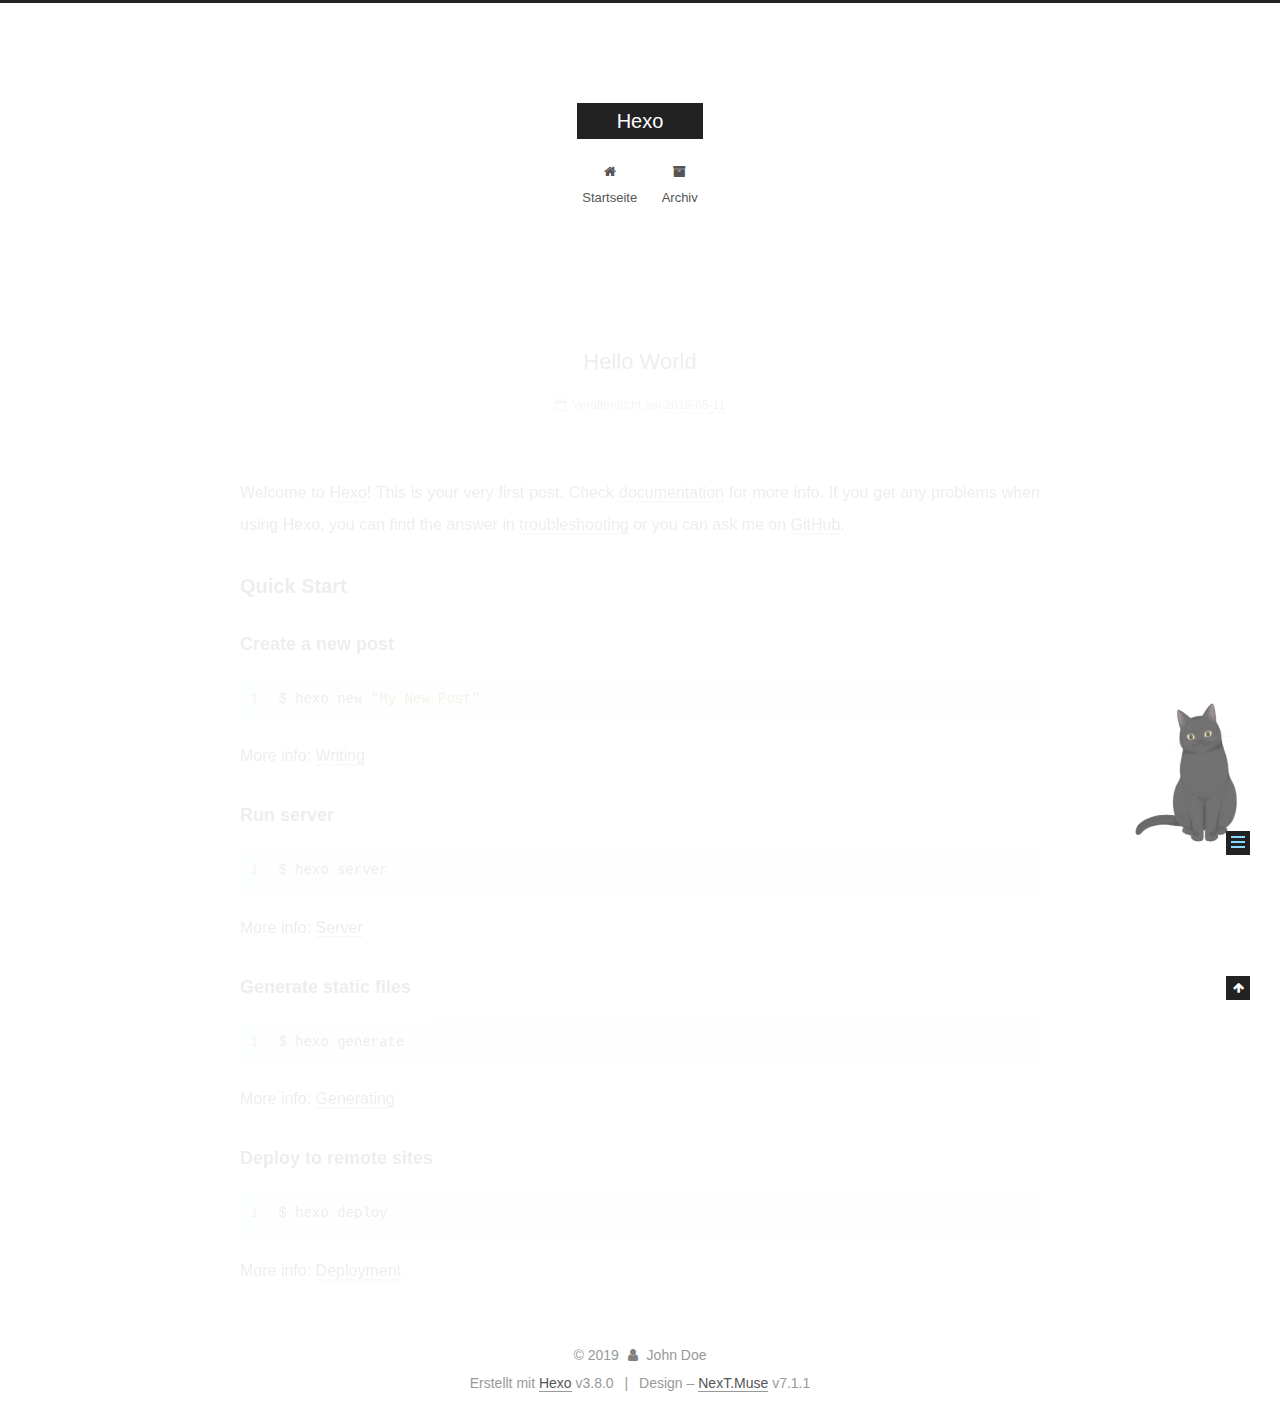
<file: 2019/05/11/hello-world/index.html>
<!DOCTYPE html>












  


<html class="theme-next muse use-motion" lang>
<head><meta name="generator" content="Hexo 3.8.0">
  <meta charset="UTF-8">
<meta http-equiv="X-UA-Compatible" content="IE=edge">
<meta name="viewport" content="width=device-width, initial-scale=1, maximum-scale=2">
<meta name="theme-color" content="#222">
























<link rel="stylesheet" href="/lib/font-awesome/css/font-awesome.min.css?v=4.6.2">

<link rel="stylesheet" href="/css/main.css?v=7.1.1">


  <link rel="apple-touch-icon" sizes="180x180" href="/images/apple-touch-icon-next.png?v=7.1.1">


  <link rel="icon" type="image/png" sizes="32x32" href="/images/favicon-32x32-next.png?v=7.1.1">


  <link rel="icon" type="image/png" sizes="16x16" href="/images/favicon-16x16-next.png?v=7.1.1">


  <link rel="mask-icon" href="/images/logo.svg?v=7.1.1" color="#222">







<script id="hexo.configurations">
  var NexT = window.NexT || {};
  var CONFIG = {
    root: '/',
    scheme: 'Muse',
    version: '7.1.1',
    sidebar: {"position":"left","display":"post","offset":12,"onmobile":false,"dimmer":false},
    back2top: true,
    back2top_sidebar: false,
    fancybox: false,
    fastclick: false,
    lazyload: false,
    tabs: true,
    motion: {"enable":true,"async":false,"transition":{"post_block":"fadeIn","post_header":"slideDownIn","post_body":"slideDownIn","coll_header":"slideLeftIn","sidebar":"slideUpIn"}},
    algolia: {
      applicationID: '',
      apiKey: '',
      indexName: '',
      hits: {"per_page":10},
      labels: {"input_placeholder":"Search for Posts","hits_empty":"We didn't find any results for the search: ${query}","hits_stats":"${hits} results found in ${time} ms"}
    }
  };
</script>


  




  <meta name="description" content="Welcome to Hexo! This is your very first post. Check documentation for more info. If you get any problems when using Hexo, you can find the answer in troubleshooting or you can ask me on GitHub. Quick">
<meta property="og:type" content="article">
<meta property="og:title" content="Hello World">
<meta property="og:url" content="http://yoursite.com/2019/05/11/hello-world/index.html">
<meta property="og:site_name" content="Hexo">
<meta property="og:description" content="Welcome to Hexo! This is your very first post. Check documentation for more info. If you get any problems when using Hexo, you can find the answer in troubleshooting or you can ask me on GitHub. Quick">
<meta property="og:locale" content="default">
<meta property="og:updated_time" content="2019-05-10T16:20:00.944Z">
<meta name="twitter:card" content="summary">
<meta name="twitter:title" content="Hello World">
<meta name="twitter:description" content="Welcome to Hexo! This is your very first post. Check documentation for more info. If you get any problems when using Hexo, you can find the answer in troubleshooting or you can ask me on GitHub. Quick">





  
  
  <link rel="canonical" href="http://yoursite.com/2019/05/11/hello-world/">



<script id="page.configurations">
  CONFIG.page = {
    sidebar: "",
  };
</script>

  <title>Hello World | Hexo</title>
  












  <noscript>
  <style>
  .use-motion .motion-element,
  .use-motion .brand,
  .use-motion .menu-item,
  .sidebar-inner,
  .use-motion .post-block,
  .use-motion .pagination,
  .use-motion .comments,
  .use-motion .post-header,
  .use-motion .post-body,
  .use-motion .collection-title { opacity: initial; }

  .use-motion .logo,
  .use-motion .site-title,
  .use-motion .site-subtitle {
    opacity: initial;
    top: initial;
  }

  .use-motion .logo-line-before i { left: initial; }
  .use-motion .logo-line-after i { right: initial; }
  </style>
</noscript>

</head>

<body itemscope itemtype="http://schema.org/WebPage" lang="default">

  
  
    
  

  <div class="container sidebar-position-left page-post-detail">
    <div class="headband"></div>

    <header id="header" class="header" itemscope itemtype="http://schema.org/WPHeader">
      <div class="header-inner"><div class="site-brand-wrapper">
  <div class="site-meta">
    

    <div class="custom-logo-site-title">
      <a href="/" class="brand" rel="start">
        <span class="logo-line-before"><i></i></span>
        <span class="site-title">Hexo</span>
        <span class="logo-line-after"><i></i></span>
      </a>
    </div>
    
    
  </div>

  <div class="site-nav-toggle">
    <button aria-label="Navigationsleiste an/ausschalten">
      <span class="btn-bar"></span>
      <span class="btn-bar"></span>
      <span class="btn-bar"></span>
    </button>
  </div>
</div>



<nav class="site-nav">
  
    <ul id="menu" class="menu">
      
        
        
        
          
          <li class="menu-item menu-item-home">

    
    
    
      
    

    

    <a href="/" rel="section"><i class="menu-item-icon fa fa-fw fa-home"></i> <br>Startseite</a>

  </li>
        
        
        
          
          <li class="menu-item menu-item-archives">

    
    
    
      
    

    

    <a href="/archives/" rel="section"><i class="menu-item-icon fa fa-fw fa-archive"></i> <br>Archiv</a>

  </li>

      
      
    </ul>
  

  
    

  

  
</nav>



  



</div>
    </header>

    


    <main id="main" class="main">
      <div class="main-inner">
        <div class="content-wrap">
          
          <div id="content" class="content">
            

  <div id="posts" class="posts-expand">
    

  

  
  
  

  

  <article class="post post-type-normal" itemscope itemtype="http://schema.org/Article">
  
  
  
  <div class="post-block">
    <link itemprop="mainEntityOfPage" href="http://yoursite.com/2019/05/11/hello-world/">

    <span hidden itemprop="author" itemscope itemtype="http://schema.org/Person">
      <meta itemprop="name" content="John Doe">
      <meta itemprop="description" content>
      <meta itemprop="image" content="/images/avatar.gif">
    </span>

    <span hidden itemprop="publisher" itemscope itemtype="http://schema.org/Organization">
      <meta itemprop="name" content="Hexo">
    </span>

    
      <header class="post-header">

        
        
          <h1 class="post-title" itemprop="name headline">Hello World

              
            
          </h1>
        

        <div class="post-meta">
          <span class="post-time">

            
            
            

            
              <span class="post-meta-item-icon">
                <i class="fa fa-calendar-o"></i>
              </span>
              
                <span class="post-meta-item-text">Veröffentlicht am</span>
              

              
                
              

              <time title="Erstellt: 2019-05-11 00:20:00" itemprop="dateCreated datePublished" datetime="2019-05-11T00:20:00+08:00">2019-05-11</time>
            

            
          </span>

          

          
            
            
          

          
          

          

          

          

        </div>
      </header>
    

    
    
    
    <div class="post-body" itemprop="articleBody">

      
      

      
        <p>Welcome to <a href="https://hexo.io/" target="_blank" rel="noopener">Hexo</a>! This is your very first post. Check <a href="https://hexo.io/docs/" target="_blank" rel="noopener">documentation</a> for more info. If you get any problems when using Hexo, you can find the answer in <a href="https://hexo.io/docs/troubleshooting.html" target="_blank" rel="noopener">troubleshooting</a> or you can ask me on <a href="https://github.com/hexojs/hexo/issues" target="_blank" rel="noopener">GitHub</a>.</p>
<h2 id="Quick-Start"><a href="#Quick-Start" class="headerlink" title="Quick Start"></a>Quick Start</h2><h3 id="Create-a-new-post"><a href="#Create-a-new-post" class="headerlink" title="Create a new post"></a>Create a new post</h3><figure class="highlight bash"><table><tr><td class="gutter"><pre><span class="line">1</span><br></pre></td><td class="code"><pre><span class="line">$ hexo new <span class="string">"My New Post"</span></span><br></pre></td></tr></table></figure>
<p>More info: <a href="https://hexo.io/docs/writing.html" target="_blank" rel="noopener">Writing</a></p>
<h3 id="Run-server"><a href="#Run-server" class="headerlink" title="Run server"></a>Run server</h3><figure class="highlight bash"><table><tr><td class="gutter"><pre><span class="line">1</span><br></pre></td><td class="code"><pre><span class="line">$ hexo server</span><br></pre></td></tr></table></figure>
<p>More info: <a href="https://hexo.io/docs/server.html" target="_blank" rel="noopener">Server</a></p>
<h3 id="Generate-static-files"><a href="#Generate-static-files" class="headerlink" title="Generate static files"></a>Generate static files</h3><figure class="highlight bash"><table><tr><td class="gutter"><pre><span class="line">1</span><br></pre></td><td class="code"><pre><span class="line">$ hexo generate</span><br></pre></td></tr></table></figure>
<p>More info: <a href="https://hexo.io/docs/generating.html" target="_blank" rel="noopener">Generating</a></p>
<h3 id="Deploy-to-remote-sites"><a href="#Deploy-to-remote-sites" class="headerlink" title="Deploy to remote sites"></a>Deploy to remote sites</h3><figure class="highlight bash"><table><tr><td class="gutter"><pre><span class="line">1</span><br></pre></td><td class="code"><pre><span class="line">$ hexo deploy</span><br></pre></td></tr></table></figure>
<p>More info: <a href="https://hexo.io/docs/deployment.html" target="_blank" rel="noopener">Deployment</a></p>

      
    </div>

    

    
    
    

    

    
      
    
    

    

    <footer class="post-footer">
      

      
      
      

      

      
      
    </footer>
  </div>
  
  
  
  </article>


  </div>


          </div>
          

  



        </div>
        
          
  
  <div class="sidebar-toggle">
    <div class="sidebar-toggle-line-wrap">
      <span class="sidebar-toggle-line sidebar-toggle-line-first"></span>
      <span class="sidebar-toggle-line sidebar-toggle-line-middle"></span>
      <span class="sidebar-toggle-line sidebar-toggle-line-last"></span>
    </div>
  </div>

  <aside id="sidebar" class="sidebar">
    <div class="sidebar-inner">

      

      
        <ul class="sidebar-nav motion-element">
          <li class="sidebar-nav-toc sidebar-nav-active" data-target="post-toc-wrap">
            Inhaltsverzeichnis
          </li>
          <li class="sidebar-nav-overview" data-target="site-overview-wrap">
            Übersicht
          </li>
        </ul>
      

      <div class="site-overview-wrap sidebar-panel">
        <div class="site-overview">
          <div class="site-author motion-element" itemprop="author" itemscope itemtype="http://schema.org/Person">
            
              <p class="site-author-name" itemprop="name">John Doe</p>
              <div class="site-description motion-element" itemprop="description"></div>
          </div>

          
            <nav class="site-state motion-element">
              
                <div class="site-state-item site-state-posts">
                
                  <a href="/archives/">
                
                    <span class="site-state-item-count">1</span>
                    <span class="site-state-item-name">Artikel</span>
                  </a>
                </div>
              

              

              
            </nav>
          

          

          

          

          

          
          

          
            
          
          

        </div>
      </div>

      
      <!--noindex-->
        <div class="post-toc-wrap motion-element sidebar-panel sidebar-panel-active">
          <div class="post-toc">

            
            
            
            

            
              <div class="post-toc-content"><ol class="nav"><li class="nav-item nav-level-2"><a class="nav-link" href="#Quick-Start"><span class="nav-number">1.</span> <span class="nav-text">Quick Start</span></a><ol class="nav-child"><li class="nav-item nav-level-3"><a class="nav-link" href="#Create-a-new-post"><span class="nav-number">1.1.</span> <span class="nav-text">Create a new post</span></a></li><li class="nav-item nav-level-3"><a class="nav-link" href="#Run-server"><span class="nav-number">1.2.</span> <span class="nav-text">Run server</span></a></li><li class="nav-item nav-level-3"><a class="nav-link" href="#Generate-static-files"><span class="nav-number">1.3.</span> <span class="nav-text">Generate static files</span></a></li><li class="nav-item nav-level-3"><a class="nav-link" href="#Deploy-to-remote-sites"><span class="nav-number">1.4.</span> <span class="nav-text">Deploy to remote sites</span></a></li></ol></li></ol></div>
            

          </div>
        </div>
      <!--/noindex-->
      

      

    </div>
  </aside>
  


        
      </div>
    </main>

    <footer id="footer" class="footer">
      <div class="footer-inner">
        <div class="copyright">&copy; <span itemprop="copyrightYear">2019</span>
  <span class="with-love" id="animate">
    <i class="fa fa-user"></i>
  </span>
  <span class="author" itemprop="copyrightHolder">John Doe</span>

  

  
</div>


  <div class="powered-by">Erstellt mit  <a href="https://hexo.io" class="theme-link" rel="noopener" target="_blank">Hexo</a> v3.8.0</div>



  <span class="post-meta-divider">|</span>



  <div class="theme-info">Design – <a href="https://theme-next.org" class="theme-link" rel="noopener" target="_blank">NexT.Muse</a> v7.1.1</div>




        








        
      </div>
    </footer>

    
      <div class="back-to-top">
        <i class="fa fa-arrow-up"></i>
        
      </div>
    

    

    

    
  </div>

  

<script>
  if (Object.prototype.toString.call(window.Promise) !== '[object Function]') {
    window.Promise = null;
  }
</script>


























  
  <script src="/lib/jquery/index.js?v=2.1.3"></script>

  
  <script src="/lib/velocity/velocity.min.js?v=1.2.1"></script>

  
  <script src="/lib/velocity/velocity.ui.min.js?v=1.2.1"></script>


  


  <script src="/js/utils.js?v=7.1.1"></script>

  <script src="/js/motion.js?v=7.1.1"></script>



  
  


  <script src="/js/schemes/muse.js?v=7.1.1"></script>



  
  <script src="/js/scrollspy.js?v=7.1.1"></script>
<script src="/js/post-details.js?v=7.1.1"></script>



  


  <script src="/js/next-boot.js?v=7.1.1"></script>


  

  

  

  


  


  




  

  

  

  

  

  

  

  

  

  

  

  

  

  

<script src="/live2dw/lib/L2Dwidget.min.js?094cbace49a39548bed64abff5988b05"></script><script>L2Dwidget.init({"pluginRootPath":"live2dw/","pluginJsPath":"lib/","pluginModelPath":"assets/","tagMode":false,"debug":false,"model":{"jsonPath":"/live2dw/assets/hijiki.model.json"},"display":{"position":"right","width":150,"height":300},"mobile":{"show":true},"react":{"opacity":0.7},"log":false});</script></body>
</html>
</file>
<file: css/main.css>
/* normalize.css v8.0.1 | MIT License | github.com/necolas/normalize.css */
html {
  line-height: 1.15; /* 1 */
  -webkit-text-size-adjust: 100%; /* 2 */
}
body {
  margin: 0;
}
main {
  display: block;
}
h1 {
  font-size: 2em;
  margin: 0.67em 0;
}
hr {
  box-sizing: content-box; /* 1 */
  height: 0; /* 1 */
  overflow: visible; /* 2 */
}
pre {
  font-family: monospace, monospace; /* 1 */
  font-size: 1em; /* 2 */
}
a {
  background-color: transparent;
}
abbr[title] {
  border-bottom: none; /* 1 */
  text-decoration: underline; /* 2 */
  text-decoration: underline dotted; /* 2 */
}
b,
strong {
  font-weight: bolder;
}
code,
kbd,
samp {
  font-family: monospace, monospace; /* 1 */
  font-size: 1em; /* 2 */
}
small {
  font-size: 80%;
}
sub,
sup {
  font-size: 75%;
  line-height: 0;
  position: relative;
  vertical-align: baseline;
}
sub {
  bottom: -0.25em;
}
sup {
  top: -0.5em;
}
img {
  border-style: none;
}
button,
input,
optgroup,
select,
textarea {
  font-family: inherit; /* 1 */
  font-size: 100%; /* 1 */
  line-height: 1.15; /* 1 */
  margin: 0; /* 2 */
}
button,
input {
/* 1 */
  overflow: visible;
}
button,
select {
/* 1 */
  text-transform: none;
}
button,
[type="button"],
[type="reset"],
[type="submit"] {
  -webkit-appearance: button;
}
button::-moz-focus-inner,
[type="button"]::-moz-focus-inner,
[type="reset"]::-moz-focus-inner,
[type="submit"]::-moz-focus-inner {
  border-style: none;
  padding: 0;
}
button:-moz-focusring,
[type="button"]:-moz-focusring,
[type="reset"]:-moz-focusring,
[type="submit"]:-moz-focusring {
  outline: 1px dotted ButtonText;
}
fieldset {
  padding: 0.35em 0.75em 0.625em;
}
legend {
  box-sizing: border-box; /* 1 */
  color: inherit; /* 2 */
  display: table; /* 1 */
  max-width: 100%; /* 1 */
  padding: 0; /* 3 */
  white-space: normal; /* 1 */
}
progress {
  vertical-align: baseline;
}
textarea {
  overflow: auto;
}
[type="checkbox"],
[type="radio"] {
  box-sizing: border-box; /* 1 */
  padding: 0; /* 2 */
}
[type="number"]::-webkit-inner-spin-button,
[type="number"]::-webkit-outer-spin-button {
  height: auto;
}
[type="search"] {
  -webkit-appearance: textfield; /* 1 */
  outline-offset: -2px; /* 2 */
}
[type="search"]::-webkit-search-decoration {
  -webkit-appearance: none;
}
::-webkit-file-upload-button {
  -webkit-appearance: button; /* 1 */
  font: inherit; /* 2 */
}
details {
  display: block;
}
summary {
  display: list-item;
}
template {
  display: none;
}
[hidden] {
  display: none;
}
::selection {
  background: #262a30;
  color: #fff;
}
body {
  position: relative;
  font-family: 'Lato', "PingFang SC", "Microsoft YaHei", sans-serif;
  font-size: 14px;
  line-height: 2;
  color: #555;
  background: #fff;
}
@media (max-width: 991px) {
  body {
    padding-right: 0 !important;
  }
}
@media (min-width: 1200px) {
  body {
    font-size: 16px;
  }
}
h1,
h2,
h3,
h4,
h5,
h6 {
  margin: 20px 0 15px;
  padding: 0;
  font-weight: bold;
  line-height: 1.5;
  font-family: 'Lato', "PingFang SC", "Microsoft YaHei", sans-serif;
}
h1 {
  font-size: 22px;
}
h1 code {
  font-size: 1em;
}
@media (max-width: 767px) {
  h1 {
    font-size: 18px;
  }
  h1 code {
    font-size: 1em;
  }
}
h2 {
  font-size: 20px;
}
h2 code {
  font-size: 1em;
}
@media (max-width: 767px) {
  h2 {
    font-size: 16px;
  }
  h2 code {
    font-size: 1em;
  }
}
h3 {
  font-size: 18px;
}
h3 code {
  font-size: 1em;
}
@media (max-width: 767px) {
  h3 {
    font-size: 14px;
  }
  h3 code {
    font-size: 1em;
  }
}
h4 {
  font-size: 16px;
}
h4 code {
  font-size: 1em;
}
@media (max-width: 767px) {
  h4 {
    font-size: 12px;
  }
  h4 code {
    font-size: 1em;
  }
}
h5 {
  font-size: 14px;
}
h5 code {
  font-size: 1em;
}
@media (max-width: 767px) {
  h5 {
    font-size: 10px;
  }
  h5 code {
    font-size: 1em;
  }
}
h6 {
  font-size: 12px;
}
h6 code {
  font-size: 1em;
}
@media (max-width: 767px) {
  h6 {
    font-size: 8px;
  }
  h6 code {
    font-size: 1em;
  }
}
p {
  margin: 0 0 20px 0;
}
a,
span.exturl {
  overflow-wrap: break-word;
  word-wrap: break-word;
  background-color: transparent;
  color: #555;
  text-decoration: none;
  outline: none;
  border-bottom: 1px solid #999;
  cursor: pointer;
}
a:hover,
span.exturl:hover {
  color: #222;
  border-bottom-color: #222;
}
video {
  max-width: 100%;
  display: block;
  margin-left: auto;
  margin-right: auto;
}
img {
  display: block;
  margin: auto;
  max-width: 100%;
  height: auto;
}
hr {
  margin: 40px 0;
  height: 3px;
  border: none;
  background-color: #ddd;
  background-image: repeating-linear-gradient(-45deg, #fff, #fff 4px, transparent 4px, transparent 8px);
}
blockquote {
  margin: 0;
  padding: 0 15px;
  color: #666;
  border-left: 4px solid #ddd;
}
blockquote cite::before {
  content: "-";
  padding: 0 5px;
}
dt {
  font-weight: 700;
}
dd {
  margin: 0;
  padding: 0;
}
kbd {
  border: 1px solid #ccc;
  border-radius: 0.2em;
  box-shadow: 0.1em 0.1em 0.2em rgba(0,0,0,0.1);
  background-color: #f9f9f9;
  font-family: inherit;
  background-image: linear-gradient(top, #eee, #fff, #eee);
  padding: 0.1em 0.3em;
  white-space: nowrap;
}
.text-left {
  text-align: left;
}
.text-center {
  text-align: center;
}
.text-right {
  text-align: right;
}
.text-justify {
  text-align: justify;
}
.text-nowrap {
  white-space: nowrap;
}
.text-lowercase {
  text-transform: lowercase;
}
.text-uppercase {
  text-transform: uppercase;
}
.text-capitalize {
  text-transform: capitalize;
}
.center-block {
  display: block;
  margin-left: auto;
  margin-right: auto;
}
.clearfix:before,
.clearfix:after {
  content: " ";
  display: table;
}
.clearfix:after {
  clear: both;
}
.pullquote {
  width: 45%;
}
.pullquote.left {
  float: left;
  margin-left: 5px;
  margin-right: 10px;
}
.pullquote.right {
  float: right;
  margin-left: 10px;
  margin-right: 5px;
}
.affix {
  position: fixed;
}
.translation {
  margin-top: -20px;
  font-size: 14px;
  color: #999;
}
.scrollbar-measure {
  width: 100px;
  height: 100px;
  overflow: scroll;
  position: absolute;
  top: -9999px;
}
.use-motion .motion-element {
  opacity: 0;
}
.table-container {
  margin: 20px 0;
  overflow: auto;
  -webkit-overflow-scrolling: touch;
}
.highlight .table-container {
  margin: 0px;
}
table {
  width: 100%;
  border-collapse: collapse;
  border-spacing: 0;
  font-size: 14px;
}
table > tbody > tr:nth-of-type(odd) {
  background-color: #f9f9f9;
}
table > tbody > tr:hover {
  background-color: #f5f5f5;
}
caption,
th,
td {
  padding: 8px;
  text-align: left;
  vertical-align: middle;
  font-weight: normal;
}
th,
td {
  border: 1px solid #ddd;
  border-bottom: 3px solid #ddd;
}
th {
  padding-bottom: 10px;
  font-weight: 700;
}
td {
  border-bottom-width: 1px;
}
html,
body {
  height: 100%;
}
.container {
  position: relative;
}
.header-inner {
  margin: 0 auto;
  padding: 100px 0 70px;
  width: 700px;
}
@media (min-width: 1200px) {
  .container .header-inner {
    width: 800px;
  }
}
@media (min-width: 1600px) {
  .container .header-inner {
    width: 900px;
  }
}
.main-inner {
  margin: 0 auto;
  width: 700px;
}
@media (min-width: 1200px) {
  .container .main-inner {
    width: 800px;
  }
}
@media (min-width: 1600px) {
  .container .main-inner {
    width: 900px;
  }
}
.footer {
  padding: 20px 0;
}
.footer-inner {
  box-sizing: border-box;
  margin: 0px auto;
  width: 700px;
}
@media (min-width: 1200px) {
  .container .footer-inner {
    width: 800px;
  }
}
@media (min-width: 1600px) {
  .container .footer-inner {
    width: 900px;
  }
}
pre,
.highlight {
  overflow: auto;
  margin: 20px 0;
  padding: 0;
  font-size: 14px;
  color: #4d4d4c;
  background: #f7f7f7;
  line-height: 1.6;
}
pre,
code {
  font-family: consolas, Menlo, "PingFang SC", "Microsoft YaHei", monospace;
}
code {
  overflow-wrap: break-word;
  word-wrap: break-word;
  padding: 2px 4px;
  color: #555;
  background: #eee;
  border-radius: 3px;
  font-size: 14px;
}
pre {
  padding: 10px;
}
pre code {
  padding: 0;
  color: #4d4d4c;
  background: none;
  text-shadow: none;
}
.highlight {
  border-radius: 1px;
}
.highlight pre {
  border: none;
  margin: 0;
  padding: 10px 0;
}
.highlight table {
  margin: 0;
  width: auto;
  border: none;
}
.highlight td {
  border: none;
  padding: 0;
}
.highlight figcaption {
  font-size: 1em;
  color: #4d4d4c;
  line-height: 1em;
  margin-bottom: 1em;
  margin: 0em;
  padding: 0.5em;
  background: #eee;
  border-bottom: 1px solid #e9e9e9;
}
.highlight figcaption:before,
.highlight figcaption:after {
  content: " ";
  display: table;
}
.highlight figcaption:after {
  clear: both;
}
.highlight figcaption a {
  float: right;
  color: #4d4d4c;
}
.highlight figcaption a:hover {
  border-bottom-color: #4d4d4c;
}
.highlight .gutter pre {
  padding-left: 10px;
  padding-right: 10px;
  color: #869194;
  text-align: right;
  background-color: #eff2f3;
}
.highlight .code pre {
  width: 100%;
  padding-left: 10px;
  padding-right: 10px;
  background-color: #f7f7f7;
}
.highlight .line {
  height: 20px;
}
.gutter {
  -webkit-user-select: none;
  -moz-user-select: none;
  -ms-user-select: none;
  user-select: none;
}
.gist table {
  width: auto;
}
.gist table td {
  border: none;
}
pre .deletion {
  background: #fdd;
}
pre .addition {
  background: #dfd;
}
pre .meta {
  color: #8959a8;
}
pre .comment {
  color: #8e908c;
}
pre .variable,
pre .attribute,
pre .tag,
pre .name,
pre .regexp,
pre .ruby .constant,
pre .xml .tag .title,
pre .xml .pi,
pre .xml .doctype,
pre .html .doctype,
pre .css .id,
pre .css .class,
pre .css .pseudo {
  color: #c82829;
}
pre .number,
pre .preprocessor,
pre .built_in,
pre .builtin-name,
pre .literal,
pre .params,
pre .constant,
pre .command {
  color: #f5871f;
}
pre .ruby .class .title,
pre .css .rules .attribute,
pre .string,
pre .symbol,
pre .value,
pre .inheritance,
pre .header,
pre .ruby .symbol,
pre .xml .cdata,
pre .special,
pre .formula {
  color: #718c00;
}
pre .title,
pre .css .hexcolor {
  color: #3e999f;
}
pre .function,
pre .python .decorator,
pre .python .title,
pre .ruby .function .title,
pre .ruby .title .keyword,
pre .perl .sub,
pre .javascript .title,
pre .coffeescript .title {
  color: #4271ae;
}
pre .keyword,
pre .javascript .function {
  color: #8959a8;
}
.posts-expand .post-body img.full-image {
  border: none;
}
.blockquote-center,
.page-home .post-type-quote blockquote,
.page-post-detail .post-type-quote blockquote {
  position: relative;
  margin: 40px 0;
  padding: 0;
  border-left: none;
  text-align: center;
}
.blockquote-center::before,
.page-home .post-type-quote blockquote::before,
.page-post-detail .post-type-quote blockquote::before,
.blockquote-center::after,
.page-home .post-type-quote blockquote::after,
.page-post-detail .post-type-quote blockquote::after {
  position: absolute;
  content: ' ';
  display: block;
  width: 100%;
  height: 24px;
  opacity: 0.2;
  background-repeat: no-repeat;
  background-position: 0 -6px;
  background-size: 22px 22px;
}
.blockquote-center::before,
.page-home .post-type-quote blockquote::before,
.page-post-detail .post-type-quote blockquote::before {
  top: -20px;
  background-image: url("../images/quote-l.svg");
  border-top: 1px solid #ccc;
}
.blockquote-center::after,
.page-home .post-type-quote blockquote::after,
.page-post-detail .post-type-quote blockquote::after {
  bottom: -20px;
  background-image: url("../images/quote-r.svg");
  border-bottom: 1px solid #ccc;
  background-position: 100% 8px;
}
.blockquote-center p,
.page-home .post-type-quote blockquote p,
.page-post-detail .post-type-quote blockquote p,
.blockquote-center div,
.page-home .post-type-quote blockquote div,
.page-post-detail .post-type-quote blockquote div {
  text-align: center;
}
.post .post-body .group-picture img {
  box-sizing: border-box;
  padding: 0 3px;
  border: none;
}
.post .group-picture-row {
  overflow: hidden;
  margin-top: 6px;
}
.post .group-picture-row:first-child {
  margin-top: 0;
}
.post .group-picture-column {
  float: left;
}
.page-post-detail .post-body .group-picture-column {
  float: none;
  margin-top: 10px;
  width: auto !important;
}
.page-post-detail .post-body .group-picture-column img {
  margin: 0 auto;
}
.page-archive .group-picture-container {
  overflow: hidden;
}
.page-archive .group-picture-row {
  float: left;
}
.page-archive .group-picture-row:first-child {
  margin-top: 6px;
}
.page-archive .group-picture-column {
  max-width: 150px;
  max-height: 150px;
}
.post-body .label {
  display: inline;
  padding: 0 2px;
}
.post-body .label.default {
  background-color: #f0f0f0;
}
.post-body .label.primary {
  background-color: #efe6f7;
}
.post-body .label.info {
  background-color: #e5f2f8;
}
.post-body .label.success {
  background-color: #e7f4e9;
}
.post-body .label.warning {
  background-color: #fcf6e1;
}
.post-body .label.danger {
  background-color: #fae8eb;
}
.post-body .note {
  position: relative;
  padding: 15px;
  margin-bottom: 20px;
  border: 1px solid #eee;
  border-left-width: 5px;
  border-radius: 3px;
}
.post-body .note h2,
.post-body .note h3,
.post-body .note h4,
.post-body .note h5,
.post-body .note h6 {
  margin-top: 0;
  margin-bottom: 0;
  border-bottom: initial;
  padding-top: 0 !important;
}
.post-body .note p:first-child,
.post-body .note ul:first-child,
.post-body .note ol:first-child,
.post-body .note table:first-child,
.post-body .note pre:first-child,
.post-body .note blockquote:first-child {
  margin-top: 0;
}
.post-body .note p:last-child,
.post-body .note ul:last-child,
.post-body .note ol:last-child,
.post-body .note table:last-child,
.post-body .note pre:last-child,
.post-body .note blockquote:last-child {
  margin-bottom: 0;
}
.post-body .note.default {
  border-left-color: #777;
}
.post-body .note.default h2,
.post-body .note.default h3,
.post-body .note.default h4,
.post-body .note.default h5,
.post-body .note.default h6 {
  color: #777;
}
.post-body .note.primary {
  border-left-color: #6f42c1;
}
.post-body .note.primary h2,
.post-body .note.primary h3,
.post-body .note.primary h4,
.post-body .note.primary h5,
.post-body .note.primary h6 {
  color: #6f42c1;
}
.post-body .note.info {
  border-left-color: #428bca;
}
.post-body .note.info h2,
.post-body .note.info h3,
.post-body .note.info h4,
.post-body .note.info h5,
.post-body .note.info h6 {
  color: #428bca;
}
.post-body .note.success {
  border-left-color: #5cb85c;
}
.post-body .note.success h2,
.post-body .note.success h3,
.post-body .note.success h4,
.post-body .note.success h5,
.post-body .note.success h6 {
  color: #5cb85c;
}
.post-body .note.warning {
  border-left-color: #f0ad4e;
}
.post-body .note.warning h2,
.post-body .note.warning h3,
.post-body .note.warning h4,
.post-body .note.warning h5,
.post-body .note.warning h6 {
  color: #f0ad4e;
}
.post-body .note.danger {
  border-left-color: #d9534f;
}
.post-body .note.danger h2,
.post-body .note.danger h3,
.post-body .note.danger h4,
.post-body .note.danger h5,
.post-body .note.danger h6 {
  color: #d9534f;
}
.post-body .tabs {
  position: relative;
  display: block;
  margin-bottom: 20px;
  padding-top: 10px;
}
.post-body .tabs ul.nav-tabs {
  margin: 0;
  padding: 0;
  display: flex;
  margin-bottom: -1px;
}
@media (max-width: 413px) {
  .post-body .tabs ul.nav-tabs {
    display: block;
    margin-bottom: 5px;
  }
}
.post-body .tabs ul.nav-tabs li.tab {
  list-style-type: none !important;
  margin: 0 0.25em 0 0;
  border-top: 3px solid transparent;
  border-left: 1px solid transparent;
  border-right: 1px solid transparent;
}
@media (max-width: 413px) {
  .post-body .tabs ul.nav-tabs li.tab {
    margin: initial;
    border-top: 1px solid transparent;
    border-left: 3px solid transparent;
    border-right: 1px solid transparent;
    border-bottom: 1px solid transparent;
  }
}
.post-body .tabs ul.nav-tabs li.tab a {
  outline: 0;
  border-bottom: initial;
  display: block;
  line-height: 1.8em;
  padding: 0.25em 0.75em;
  transition-duration: 0.2s;
  transition-timing-function: ease-out;
  transition-delay: 0s;
}
.post-body .tabs ul.nav-tabs li.tab a i {
  width: 1.285714285714286em;
}
.post-body .tabs ul.nav-tabs li.tab.active {
  border-top: 3px solid #fc6423;
  border-left: 1px solid #ddd;
  border-right: 1px solid #ddd;
  background-color: #fff;
}
@media (max-width: 413px) {
  .post-body .tabs ul.nav-tabs li.tab.active {
    border-top: 1px solid #ddd;
    border-left: 3px solid #fc6423;
    border-right: 1px solid #ddd;
    border-bottom: 1px solid #ddd;
  }
}
.post-body .tabs ul.nav-tabs li.tab.active a {
  cursor: default;
  color: #555;
}
.post-body .tabs .tab-content {
  background-color: #fff;
}
.post-body .tabs .tab-content .tab-pane {
  border: 1px solid #ddd;
  padding: 20px 20px 0 20px;
}
.post-body .tabs .tab-content .tab-pane:not(.active) {
  display: none;
}
.post-body .tabs .tab-content .tab-pane.active {
  display: block;
}
.btn {
  display: inline-block;
  padding: 0 20px;
  font-size: 14px;
  color: #fff;
  background: #222;
  border: 2px solid #222;
  text-decoration: none;
  border-radius: 0;
  transition-property: background-color;
  transition-duration: 0.2s;
  transition-timing-function: ease-in-out;
  transition-delay: 0s;
  line-height: 2;
}
.btn:hover {
  border-color: #222;
  color: #222;
  background: #fff;
}
.btn +.btn {
  margin: 0 0 8px 8px;
}
.btn .fa-fw {
  width: 1.285714285714286em;
  text-align: left;
}
.btn-bar {
  display: block;
  width: 22px;
  height: 2px;
  background: #555;
  border-radius: 1px;
}
.btn-bar+.btn-bar {
  margin-top: 4px;
}
.pagination {
  margin: 120px 0 40px;
  text-align: center;
  border-top: 1px solid #eee;
}
.page-number-basic,
.pagination .prev,
.pagination .next,
.pagination .page-number,
.pagination .space {
  display: inline-block;
  position: relative;
  top: -1px;
  margin: 0 10px;
  padding: 0 11px;
}
@media (max-width: 767px) {
  .page-number-basic,
  .pagination .prev,
  .pagination .next,
  .pagination .page-number,
  .pagination .space {
    margin: 0 5px;
  }
}
.pagination .prev,
.pagination .next,
.pagination .page-number {
  border-bottom: 0;
  border-top: 1px solid #eee;
  transition-property: border-color;
  transition-duration: 0.2s;
  transition-timing-function: ease-in-out;
  transition-delay: 0s;
}
.pagination .prev:hover,
.pagination .next:hover,
.pagination .page-number:hover {
  border-top-color: #222;
}
.pagination .space {
  padding: 0;
  margin: 0;
}
.pagination .prev {
  margin-left: 0;
}
.pagination .next {
  margin-right: 0;
}
.pagination .page-number.current {
  color: #fff;
  background: #ccc;
  border-top-color: #ccc;
}
@media (max-width: 767px) {
  .pagination {
    border-top: none;
  }
  .pagination .prev,
  .pagination .next,
  .pagination .page-number {
    margin-bottom: 10px;
    border-top: 0;
    border-bottom: 1px solid #eee;
    padding: 0 10px;
  }
  .pagination .prev:hover,
  .pagination .next:hover,
  .pagination .page-number:hover {
    border-bottom-color: #222;
  }
}
.comments {
  margin: 60px 20px 0;
}
.back-to-top {
  box-sizing: border-box;
  position: fixed;
  bottom: -100px;
  right: 30px;
  z-index: 1050;
  padding: 0 6px;
  width: 24px;
  background: #222;
  font-size: 12px;
  opacity: 1;
  color: #fff;
  cursor: pointer;
  text-align: center;
  transition-property: bottom;
  transition-duration: 0.2s;
  transition-timing-function: ease-in-out;
  transition-delay: 0s;
}
.back-to-top.back-to-top-on {
  bottom: 19px;
}
@media (max-width: 991px) {
  .back-to-top {
    opacity: 0.8;
    right: 20px;
  }
}
.header {
  background: transparent;
}
.header-inner {
  position: relative;
}
.headband {
  height: 3px;
  background: #222;
}
.site-meta {
  margin: 0;
  text-align: center;
}
@media (max-width: 767px) {
  .site-meta {
    text-align: center;
  }
}
.brand {
  position: relative;
  display: inline-block;
  padding: 0 40px;
  color: #fff;
  background: #222;
  border-bottom: none;
}
.brand:hover {
  color: #fff;
}
.logo {
  display: inline-block;
  margin-right: 5px;
  line-height: 36px;
  vertical-align: top;
}
.site-title {
  display: inline-block;
  vertical-align: top;
  line-height: 36px;
  font-size: 20px;
  font-weight: normal;
  font-family: 'Lato', "PingFang SC", "Microsoft YaHei", sans-serif;
}
.site-subtitle {
  margin-top: 10px;
  font-size: 13px;
  color: #999;
}
.use-motion .brand {
  opacity: 0;
}
.use-motion .logo,
.use-motion .site-title,
.use-motion .site-subtitle,
.use-motion .custom-logo-image {
  opacity: 0;
  position: relative;
  top: -10px;
}
.site-nav-toggle {
  display: none;
  position: absolute;
  top: 10px;
  left: 10px;
}
@media (max-width: 767px) {
  .site-nav-toggle {
    display: block;
  }
}
.site-nav-toggle button {
  margin-top: 2px;
  padding: 9px 10px;
  background: transparent;
  border: none;
}
@media (max-width: 767px) {
  .site-nav {
    display: none;
    margin: 0 -10px;
    padding: 0 10px;
    clear: both;
    border-top: 1px solid #ddd;
  }
}
@media (min-width: 768px) and (max-width: 991px) {
  .site-nav {
    display: block !important;
  }
}
@media (min-width: 992px) {
  .site-nav {
    display: block !important;
  }
}
.menu {
  margin-top: 20px;
  padding-left: 0;
  text-align: center;
}
.menu .menu-item {
  display: inline-block;
  margin: 0 10px;
  list-style: none;
}
@media (max-width: 767px) {
  .menu .menu-item {
    margin-top: 10px;
  }
}
.menu .menu-item a,
.menu .menu-item span.exturl {
  display: block;
  font-size: 13px;
  line-height: inherit;
  border-bottom: 1px solid transparent;
  transition-property: border-color;
  transition-duration: 0.2s;
  transition-timing-function: ease-in-out;
  transition-delay: 0s;
}
.menu .menu-item a:hover,
.menu .menu-item span.exturl:hover {
  border-bottom-color: #222;
}
.menu .menu-item .fa {
  margin-right: 5px;
}
.use-motion .menu-item {
  opacity: 0;
}
.post-body {
  overflow-wrap: break-word;
  word-wrap: break-word;
  font-family: 'Lato', "PingFang SC", "Microsoft YaHei", sans-serif;
}
.post-body span.exturl .fa {
  font-size: 14px;
  margin-left: 4px;
}
.post-body .fancybox img {
  display: block !important;
  margin: 0 auto;
  cursor: pointer;
  cursor: zoom-in;
}
.post-body .image-caption,
.post-body .figure .caption {
  margin: -20px auto 15px;
  text-align: center;
  font-size: 14px;
  color: #999;
  font-weight: bold;
  line-height: 1;
}
.post-sticky-flag {
  display: inline-block;
  font-size: 16px;
  transform: rotate(30deg);
}
.use-motion .post-block,
.use-motion .pagination,
.use-motion .comments {
  opacity: 0;
}
.use-motion .post-header {
  opacity: 0;
}
.use-motion .post-body {
  opacity: 0;
}
.use-motion .collection-title {
  opacity: 0;
}
.posts-expand {
  padding-top: 40px;
}
@media (max-width: 767px) {
  .posts-expand {
    margin: 0 20px;
  }
  .post-body pre .gutter pre {
    padding-right: 10px;
  }
  .post-body .highlight {
    margin-left: 0px;
    margin-right: 0px;
    padding: 0;
  }
  .post-body .highlight .gutter pre {
    padding-right: 10px;
  }
}
@media (min-width: 992px) {
  .posts-expand .post-body {
    text-align: justify;
  }
}
@media (max-width: 991px) {
  .posts-expand .post-body {
    text-align: justify;
  }
}
.posts-expand .post-body h2,
.posts-expand .post-body h3,
.posts-expand .post-body h4,
.posts-expand .post-body h5,
.posts-expand .post-body h6 {
  padding-top: 10px;
}
.posts-expand .post-body h2 .header-anchor,
.posts-expand .post-body h3 .header-anchor,
.posts-expand .post-body h4 .header-anchor,
.posts-expand .post-body h5 .header-anchor,
.posts-expand .post-body h6 .header-anchor {
  float: right;
  margin-left: 10px;
  color: #ccc;
  border-bottom-style: none;
  visibility: hidden;
}
.posts-expand .post-body h2 .header-anchor:hover,
.posts-expand .post-body h3 .header-anchor:hover,
.posts-expand .post-body h4 .header-anchor:hover,
.posts-expand .post-body h5 .header-anchor:hover,
.posts-expand .post-body h6 .header-anchor:hover {
  color: inherit;
}
.posts-expand .post-body h2:hover .header-anchor,
.posts-expand .post-body h3:hover .header-anchor,
.posts-expand .post-body h4:hover .header-anchor,
.posts-expand .post-body h5:hover .header-anchor,
.posts-expand .post-body h6:hover .header-anchor {
  visibility: visible;
}
.posts-expand .post-body img {
  box-sizing: border-box;
  margin: 0 auto 25px;
  padding: 3px;
  border: 1px solid #ddd;
}
@media (max-width: 767px) {
  .posts-collapse {
    margin: 0 20px;
  }
  .posts-collapse .post-title,
  .posts-collapse .post-meta {
    display: block;
    width: auto;
    text-align: left;
  }
}
.posts-collapse {
  position: relative;
  z-index: 1010;
  margin-left: 55px;
}
.posts-collapse::after {
  content: " ";
  position: absolute;
  top: 20px;
  left: 0;
  margin-left: -2px;
  width: 4px;
  height: 100%;
  background: #f5f5f5;
  z-index: -1;
}
@media (max-width: 767px) {
  .posts-collapse {
    margin: 0 20px;
  }
}
.posts-collapse .collection-title {
  position: relative;
  margin: 60px 0;
}
.posts-collapse .collection-title h1,
.posts-collapse .collection-title h2 {
  margin-left: 20px;
}
.posts-collapse .collection-title small {
  color: #bbb;
  margin-left: 5px;
}
.posts-collapse .collection-title::before {
  content: " ";
  position: absolute;
  left: 0;
  top: 50%;
  margin-left: -4px;
  margin-top: -4px;
  width: 8px;
  height: 8px;
  background: #bbb;
  border-radius: 50%;
}
.posts-collapse .post {
  margin: 30px 0;
}
.posts-collapse .post-header {
  position: relative;
  transition-duration: 0.2s;
  transition-timing-function: ease-in-out;
  transition-delay: 0s;
  transition-property: border;
  border-bottom: 1px dashed #ccc;
}
.posts-collapse .post-header::before {
  content: " ";
  position: absolute;
  left: 0;
  top: 12px;
  width: 6px;
  height: 6px;
  margin-left: -4px;
  background: #bbb;
  border-radius: 50%;
  border: 1px solid #fff;
  transition-duration: 0.2s;
  transition-timing-function: ease-in-out;
  transition-delay: 0s;
  transition-property: background;
}
.posts-collapse .post-header:hover {
  border-bottom-color: #666;
}
.posts-collapse .post-header:hover::before {
  background: #222;
}
.posts-collapse .post-meta {
  position: absolute;
  font-size: 12px;
  left: 20px;
  top: 5px;
}
.posts-collapse .post-comments-count {
  display: none;
}
.posts-collapse .post-title {
  margin-left: 60px;
  font-size: 16px;
  font-weight: normal;
  line-height: inherit;
}
.posts-collapse .post-title::after {
  margin-left: 3px;
  opacity: 0.6;
}
.posts-collapse .post-title a,
.posts-collapse .post-title span.exturl {
  color: #666;
  border-bottom: none;
}
.page-home .post-type-quote .post-header,
.page-post-detail .post-type-quote .post-header,
.page-home .post-type-quote .post-tags,
.page-post-detail .post-type-quote .post-tags {
  display: none;
}
.posts-expand .post-title {
  overflow-wrap: break-word;
  word-wrap: break-word;
  text-align: center;
  font-weight: 400;
}
.posts-expand .post-title-link {
  display: inline-block;
  position: relative;
  color: #555;
  border-bottom: none;
  line-height: 1.2;
  vertical-align: top;
}
.posts-expand .post-title-link::before {
  content: "";
  position: absolute;
  width: 100%;
  height: 2px;
  bottom: 0;
  left: 0;
  background-color: #000;
  visibility: hidden;
  transform: scaleX(0);
  transition-duration: 0.2s;
  transition-timing-function: ease-in-out;
  transition-delay: 0s;
}
.posts-expand .post-title-link:hover::before {
  visibility: visible;
  transform: scaleX(1);
}
.posts-expand .post-title-link .fa {
  font-size: 20px;
  margin-left: 5px;
}
.posts-expand .post-meta {
  margin: 3px 0 60px 0;
  color: #999;
  font-family: 'Lato', "PingFang SC", "Microsoft YaHei", sans-serif;
  font-size: 12px;
  text-align: center;
}
.posts-expand .post-meta .post-category-list {
  display: inline-block;
  margin: 0;
  padding: 3px;
}
.posts-expand .post-meta .post-category-list-link {
  color: #999;
}
.posts-expand .post-meta .post-description {
  font-size: 14px;
  margin-top: 2px;
}
.posts-expand .post-meta time {
  border-bottom: 1px dashed #999;
  cursor: help;
}
.post-meta-divider {
  margin: 0 0.5em;
}
.post-meta-item-icon {
  margin-right: 3px;
}
@media (min-width: 768px) and (max-width: 991px) {
  .post-meta-item-icon {
    display: inline-block;
  }
}
@media (max-width: 767px) {
  .post-meta-item-icon {
    display: inline-block;
  }
}
@media (min-width: 768px) and (max-width: 991px) {
  .post-meta-item-text {
    display: none;
  }
}
@media (max-width: 767px) {
  .post-meta-item-text {
    display: none;
  }
}
.post-button {
  margin-top: 40px;
}
.posts-expand .post-tags {
  margin-top: 40px;
  text-align: center;
}
.posts-expand .post-tags a {
  display: inline-block;
  margin-right: 10px;
  font-size: 13px;
}
.post-nav {
  display: table;
  margin-top: 15px;
  width: 100%;
  border-top: 1px solid #eee;
}
.post-nav-divider {
  display: table-cell;
  width: 10%;
}
.post-nav-item {
  display: table-cell;
  padding: 10px 0 0 0;
  width: 45%;
  vertical-align: top;
}
.post-nav-item a {
  position: relative;
  display: block;
  line-height: 25px;
  font-size: 14px;
  color: #555;
  border-bottom: none;
}
.post-nav-item a:hover {
  color: #222;
  border-bottom: none;
}
.post-nav-item a:active {
  top: 2px;
}
.post-nav-item .fa {
  font-size: 12px;
  margin-right: 5px;
}
.post-nav-next a {
  padding-left: 5px;
}
.post-nav-prev {
  text-align: right;
}
.post-nav-prev a {
  padding-right: 5px;
}
.post-nav-prev .fa {
  margin-left: 5px;
}
.posts-expand .post-eof {
  margin: 80px auto 60px;
  width: 8%;
  height: 1px;
  background: #ccc;
  text-align: center;
}
.post:last-child .post-eof {
  display: none;
}
.post-gallery {
  display: table;
  table-layout: fixed;
  width: 100%;
  border-collapse: separate;
}
.post-gallery-row {
  display: table-row;
}
.post-gallery .post-gallery-img {
  display: table-cell;
  text-align: center;
  vertical-align: middle;
  border: none;
}
.post-gallery .post-gallery-img img {
  max-width: 100%;
  max-height: 100%;
  border: none;
}
.fancybox-close,
.fancybox-close:hover {
  border: none;
}
.rtl.post-body p,
.rtl.post-body a,
.rtl.post-body h1,
.rtl.post-body h2,
.rtl.post-body h3,
.rtl.post-body h4,
.rtl.post-body h5,
.rtl.post-body h6,
.rtl.post-body li,
.rtl.post-body ul,
.rtl.post-body ol {
  direction: rtl;
  font-family: UKIJ Ekran;
}
.rtl.post-title {
  font-family: UKIJ Ekran;
}
.sidebar {
  position: fixed;
  right: 0;
  top: 0;
  bottom: 0;
  width: 0;
  z-index: 1040;
  box-shadow: inset 0 2px 6px #000;
  background: #222;
}
.sidebar a,
.sidebar span.exturl {
  color: #999;
  border-bottom-color: #555;
}
.sidebar a:hover,
.sidebar span.exturl:hover {
  color: #eee;
  border-bottom-color: #eee;
}
@media (max-width: 991px) {
  .sidebar {
    display: none;
  }
}
.sidebar-inner {
  position: relative;
  padding: 20px 10px;
  color: #999;
  text-align: center;
}
.site-overview-wrap {
  overflow: hidden;
}
.site-overview {
  overflow-y: auto;
  overflow-x: hidden;
}
.cc-license {
  margin-top: 10px;
  text-align: center;
}
.cc-license .cc-opacity {
  opacity: 0.7;
  border-bottom: none;
}
.cc-license .cc-opacity:hover {
  opacity: 0.9;
}
.cc-license img {
  display: inline-block;
}
.sidebar-toggle {
  position: fixed;
  right: 30px;
  bottom: 45px;
  width: 14px;
  height: 14px;
  padding: 5px;
  background: #222;
  line-height: 0;
  z-index: 1050;
  cursor: pointer;
}
@media (max-width: 991px) {
  .sidebar-toggle {
    opacity: 0.8;
    right: 20px;
    display: none;
  }
}
.sidebar-toggle-line {
  position: relative;
  display: inline-block;
  vertical-align: top;
  height: 2px;
  width: 100%;
  background: #fff;
  margin-top: 3px;
}
.sidebar-toggle-line:first-child {
  margin-top: 0;
}
.site-author-image {
  display: block;
  margin: 0 auto;
  padding: 2px;
  max-width: 96px;
  height: auto;
  border: 2px solid #333;
  opacity: 1;
}
.site-author-name {
  margin: 5px 0 0;
  text-align: center;
  color: #f5f5f5;
  font-weight: normal;
}
.site-description {
  margin-top: 5px;
  text-align: center;
  font-size: 14px;
  color: #999;
}
.links-of-author {
  margin-top: 20px;
}
.links-of-author a,
.links-of-author span.exturl {
  display: inline-block;
  vertical-align: middle;
  margin-right: 10px;
  margin-bottom: 10px;
  border-bottom-color: #555;
  font-size: 13px;
}
.links-of-author a:before,
.links-of-author span.exturl:before {
  display: inline-block;
  vertical-align: middle;
  margin-right: 3px;
  content: " ";
  width: 4px;
  height: 4px;
  border-radius: 50%;
  background: #f97505;
}
.feed-link,
.chat {
  margin-top: 10px;
}
.feed-link a,
.chat a {
  display: inline-block;
  padding: 0 15px;
  color: #fc6423;
  border: 1px solid #fc6423 !important;
  border-radius: 4px;
}
.feed-link a i,
.chat a i {
  color: #fc6423;
  font-size: 14px;
}
.feed-link a:hover,
.chat a:hover {
  color: #fff;
  background: #fc6423;
}
.feed-link a:hover i,
.chat a:hover i {
  color: #fff;
}
.links-of-blogroll {
  margin-top: 10px;
  font-size: 13px;
}
.links-of-blogroll-title {
  margin-top: 0;
  font-size: 14px;
  font-weight: 600;
}
.links-of-blogroll-list {
  margin: 0;
  padding: 0;
  list-style: none;
}
.links-of-blogroll-item {
  padding: 2px 10px;
}
.links-of-blogroll-item a,
.links-of-blogroll-item span.exturl {
  max-width: 280px;
  box-sizing: border-box;
  display: inline-block;
  overflow: hidden;
  white-space: nowrap;
  text-overflow: ellipsis;
}
.sidebar-nav {
  margin: 0 0 20px;
  padding-left: 0;
}
.sidebar-nav li {
  display: inline-block;
  cursor: pointer;
  border-bottom: 1px solid transparent;
  font-size: 14px;
  color: #555;
}
.sidebar-nav li:hover {
  color: #f5f5f5;
}
.page-post-detail .sidebar-nav-toc {
  padding: 0 5px;
}
.page-post-detail .sidebar-nav-overview {
  margin-left: 10px;
}
.sidebar-nav .sidebar-nav-active {
  color: #87daff;
  border-bottom-color: #87daff;
}
.sidebar-nav .sidebar-nav-active:hover {
  color: #87daff;
}
.sidebar-panel {
  display: none;
}
.sidebar-panel-active {
  display: block;
}
.site-state {
  display: flex;
  justify-content: center;
  overflow: hidden;
  line-height: 1.4;
  white-space: nowrap;
  text-align: center;
  margin-top: 10px;
}
.site-state-item {
  padding: 0 15px;
  border-left: 1px solid #333;
}
.site-state-item:first-child {
  border-left: none;
}
.site-state-item a {
  border-bottom: none;
}
.site-state-item-count {
  display: block;
  text-align: center;
  color: inherit;
  font-weight: 600;
  font-size: 18px;
}
.site-state-item-name {
  font-size: 13px;
  color: inherit;
}
.post-toc-empty {
  font-size: 14px;
  color: #666;
}
.post-toc-wrap {
  overflow: hidden;
}
.post-toc {
  overflow: auto;
}
.post-toc ol {
  margin: 0;
  padding: 0 2px 5px 10px;
  text-align: left;
  list-style: none;
  font-size: 14px;
}
.post-toc ol > ol {
  padding-left: 0;
}
.post-toc ol a {
  transition-duration: 0.2s;
  transition-timing-function: ease-in-out;
  transition-delay: 0s;
  transition-property: all;
  color: #999;
  border-bottom-color: #555;
}
.post-toc ol a:hover {
  color: #ccc;
  border-bottom-color: #ccc;
}
.post-toc .nav-item {
  overflow: hidden;
  text-overflow: ellipsis;
  white-space: nowrap;
  line-height: 1.8;
}
.post-toc .nav .nav-child {
  display: none;
}
.post-toc .nav .active > .nav-child {
  display: block;
}
.post-toc .nav .active-current > .nav-child {
  display: block;
}
.post-toc .nav .active-current > .nav-child > .nav-item {
  display: block;
}
.post-toc .nav .active > a {
  color: #87daff;
  border-bottom-color: #87daff;
}
.post-toc .nav .active-current > a {
  color: #87daff;
}
.post-toc .nav .active-current > a:hover {
  color: #87daff;
}
.footer {
  font-size: 14px;
  color: #999;
}
.footer img {
  border: none;
}
.footer-inner {
  text-align: center;
}
.with-love {
  display: inline-block;
  margin: 0 5px;
  color: #808080;
}
.powered-by,
.theme-info {
  display: inline-block;
}
@-moz-keyframes iconAnimate {
  0%, 100% {
    transform: scale(1);
  }
  10%, 30% {
    transform: scale(0.9);
  }
  20%, 40%, 60%, 80% {
    transform: scale(1.1);
  }
  50%, 70% {
    transform: scale(1.1);
  }
}
@-webkit-keyframes iconAnimate {
  0%, 100% {
    transform: scale(1);
  }
  10%, 30% {
    transform: scale(0.9);
  }
  20%, 40%, 60%, 80% {
    transform: scale(1.1);
  }
  50%, 70% {
    transform: scale(1.1);
  }
}
@-o-keyframes iconAnimate {
  0%, 100% {
    transform: scale(1);
  }
  10%, 30% {
    transform: scale(0.9);
  }
  20%, 40%, 60%, 80% {
    transform: scale(1.1);
  }
  50%, 70% {
    transform: scale(1.1);
  }
}
@keyframes iconAnimate {
  0%, 100% {
    transform: scale(1);
  }
  10%, 30% {
    transform: scale(0.9);
  }
  20%, 40%, 60%, 80% {
    transform: scale(1.1);
  }
  50%, 70% {
    transform: scale(1.1);
  }
}
.local-search-pop-overlay {
  position: fixed;
  width: 100%;
  height: 100%;
  top: 0;
  left: 0;
  z-index: 2080;
  background-color: rgba(0,0,0,0.3);
}
.local-search-popup {
  display: none;
  position: fixed;
  top: 10%;
  left: 50%;
  margin-left: -350px;
  width: 700px;
  height: 80%;
  padding: 0;
  background: #fff;
  color: #333;
  z-index: 9999;
  border-radius: 5px;
}
@media (max-width: 767px) {
  .local-search-popup {
    padding: 0;
    top: 0;
    left: 0;
    margin: 0;
    width: 100%;
    height: 100%;
    border-radius: 0;
  }
}
.local-search-popup ul.search-result-list {
  padding: 0;
  margin: 0 5px;
}
.local-search-popup p.search-result {
  border-bottom: 1px dashed #ccc;
  padding: 5px 0;
}
.local-search-popup a.search-result-title {
  font-weight: bold;
  font-size: 16px;
}
.local-search-popup .search-keyword {
  border-bottom: 1px dashed #f00;
  font-weight: bold;
  color: #f00;
}
.local-search-popup .local-search-header {
  padding: 5px;
  height: 36px;
  background: #f5f5f5;
  border-top-left-radius: 5px;
  border-top-right-radius: 5px;
}
.local-search-popup #local-search-result {
  overflow: auto;
  position: relative;
  padding: 5px 25px;
  height: calc(100% - 55px);
}
.local-search-popup .local-search-input-wrapper {
  display: inline-block;
  width: calc(100% - 90px);
  height: 36px;
  line-height: 36px;
  padding: 0 5px;
}
.local-search-popup .local-search-input-wrapper input {
  padding: 8px 0;
  height: 20px;
  display: block;
  width: 100%;
  outline: none;
  border: none;
  background: transparent;
  vertical-align: middle;
}
.local-search-popup .search-icon,
.local-search-popup .popup-btn-close {
  display: inline-block;
  font-size: 18px;
  color: #999;
  height: 36px;
  width: 18px;
  padding-left: 10px;
  padding-right: 10px;
}
.local-search-popup .search-icon {
  float: left;
}
.local-search-popup .popup-btn-close {
  border-left: 1px solid #eee;
  float: right;
  cursor: pointer;
}
.local-search-popup #no-result {
  position: absolute;
  left: 50%;
  top: 50%;
  transform: translate(-50%, -50%);
  color: #ccc;
}
.page-archive .archive-page-counter {
  position: relative;
  top: 3px;
  left: 20px;
}
@media (max-width: 767px) {
  .page-archive .archive-page-counter {
    top: 5px;
  }
}
.page-archive .posts-collapse .archive-move-on {
  position: absolute;
  top: 11px;
  left: 0;
  margin-left: -6px;
  width: 10px;
  height: 10px;
  opacity: 0.5;
  background: #555;
  border: 1px solid #fff;
  border-radius: 50%;
}
.page-archive .fa-external-link {
  font-size: 15px;
  margin-left: 5px;
}
.category-all-page .category-all-title {
  text-align: center;
}
.category-all-page .category-all {
  margin-top: 20px;
}
.category-all-page .category-list {
  margin: 0;
  padding: 0;
  list-style: none;
}
.category-all-page .category-list-item {
  margin: 5px 10px;
}
.category-all-page .category-list-count {
  color: #bbb;
}
.category-all-page .category-list-count:before {
  display: inline;
  content: " (";
}
.category-all-page .category-list-count:after {
  display: inline;
  content: ") ";
}
.category-all-page .category-list-child {
  padding-left: 10px;
}
#event-list {
  padding-left: 30px;
}
#event-list hr {
  margin: 20px 0 45px 0 !important;
  background: #222;
}
#event-list hr:after {
  display: inline-block;
  content: 'NOW';
  background: #222;
  color: #fff;
  font-weight: bold;
  text-align: right;
  padding: 0 5px;
}
#event-list li.event {
  margin: 20px 0px;
  background: #f9f9f9;
  padding-left: 10px;
  min-height: 40px;
}
#event-list li.event h2.event-summary {
  margin: 0;
  padding-bottom: 3px;
}
#event-list li.event h2.event-summary:before {
  display: inline-block;
  font-family: FontAwesome;
  font-size: 8px;
  content: '\f111';
  vertical-align: middle;
  margin-right: 25px;
  color: #bbb;
}
#event-list li.event span.event-relative-time {
  display: inline-block;
  font-size: 12px;
  font-weight: 400;
  padding-left: 12px;
  color: #bbb;
}
#event-list li.event span.event-details {
  display: block;
  color: #bbb;
  margin-left: 56px;
  padding-top: 3px;
  padding-bottom: 6px;
  text-indent: -24px;
  line-height: 18px;
}
#event-list li.event span.event-details:before {
  text-indent: 0;
  display: inline-block;
  width: 14px;
  font-family: FontAwesome;
  text-align: center;
  margin-right: 9px;
  color: #bbb;
}
#event-list li.event span.event-details.event-location:before {
  content: '\f041';
}
#event-list li.event span.event-details.event-duration:before {
  content: '\f017';
}
#event-list li.event-past {
  background: #fcfcfc;
  padding: 15px 0 15px 10px;
}
#event-list li.event-past > * {
  opacity: 0.9;
}
#event-list li.event-past h2.event-summary {
  color: #bbb;
}
#event-list li.event-past h2.event-summary:before {
  color: #dfdfdf;
}
#event-list li.event-now {
  background: #222;
  color: #fff;
  padding: 15px 0 15px 10px;
}
#event-list li.event-now h2.event-summary:before {
  transform: scale(1.2);
  color: #fff;
  animation: dot-flash 1s alternate infinite ease-in-out;
}
#event-list li.event-now * {
  color: #fff !important;
}
#event-list li.event-future {
  background: #222;
  color: #fff;
  padding: 15px 0 15px 10px;
}
#event-list li.event-future h2.event-summary:before {
  transform: scale(1.2);
  color: #fff;
  animation: dot-flash 1s alternate infinite ease-in-out;
}
#event-list li.event-future * {
  color: #fff !important;
}
@-moz-keyframes dot-flash {
  from {
    opacity: 1;
    transform: scale(1.1);
  }
  to {
    opacity: 0;
    transform: scale(1);
  }
}
@-webkit-keyframes dot-flash {
  from {
    opacity: 1;
    transform: scale(1.1);
  }
  to {
    opacity: 0;
    transform: scale(1);
  }
}
@-o-keyframes dot-flash {
  from {
    opacity: 1;
    transform: scale(1.1);
  }
  to {
    opacity: 0;
    transform: scale(1);
  }
}
@keyframes dot-flash {
  from {
    opacity: 1;
    transform: scale(1.1);
  }
  to {
    opacity: 0;
    transform: scale(1);
  }
}
.page-post-detail .sidebar-toggle-line {
  background: #87daff;
}
.page-post-detail .comments {
  overflow: hidden;
}
ul.breadcrumb {
  list-style: none;
  margin: 1em 0;
  padding: 0 2em;
  text-align: center;
  font-size: 12px;
}
ul.breadcrumb li {
  display: inline;
}
ul.breadcrumb li+li:before {
  padding: 0.5em;
  font-weight: normal;
  content: "/\00a0";
}
ul.breadcrumb li+li:last-child {
  font-weight: bold;
}
.tag-cloud {
  text-align: center;
}
.tag-cloud a {
  display: inline-block;
  margin: 10px;
}
.tag-cloud a:hover {
  color: #222 !important;
}
@media (max-width: 767px) {
  .header-inner,
  .container .main-inner,
  .footer-inner {
    width: auto;
  }
}
embed {
  display: block;
  margin: 0px auto 25px auto;
}
.custom-logo .site-meta-headline {
  text-align: center;
}
.custom-logo .brand {
  background: none;
}
.custom-logo .site-title {
  margin: 10px auto 0;
  font-size: 24px;
  color: #222;
}
.custom-logo .site-title a {
  border: none;
}
.custom-logo-image {
  margin: 0 auto;
  padding: 5px;
  max-width: 150px;
  background: #fff;
}
@media (max-width: 767px) {
  .site-nav {
    position: absolute;
    left: 0;
    top: 52px;
    margin: 0;
    width: 100%;
    padding: 0;
    background: #fff;
    border-bottom: 1px solid #ddd;
    z-index: 1030;
  }
}
@media (max-width: 767px) {
  .menu {
    text-align: left;
  }
}
.menu-item-active a,
.menu .menu-item a:hover,
.menu .menu-item span.exturl:hover {
  border-bottom-color: #222 !important;
  color: #222;
}
@media (max-width: 767px) {
  .menu-item-active a,
  .menu .menu-item a:hover,
  .menu .menu-item span.exturl:hover {
    border-bottom: 1px dotted #ddd !important;
  }
}
@media (max-width: 767px) {
  .menu .menu-item {
    display: block;
    margin: 0 10px;
    vertical-align: top;
  }
}
.menu .menu-item .badge {
  display: inline-block;
  padding: 1px 4px;
  margin-left: 5px;
  font-weight: 700;
  line-height: 1;
  text-align: center;
  white-space: nowrap;
  background-color: #eee;
}
@media (max-width: 767px) {
  .menu .menu-item .badge {
    float: right;
    margin: 0.35em 0 0 0;
  }
}
@media (max-width: 767px) {
  .menu .menu-item br {
    display: none;
  }
}
@media (max-width: 767px) {
  .menu .menu-item a,
  .menu .menu-item span.exturl {
    padding: 5px 10px;
  }
}
@media (hover: none) {
  .menu .menu-item a:hover,
  .menu .menu-item span.exturl:hover {
    border-bottom-color: transparent !important;
  }
}
@media (min-width: 768px) and (max-width: 991px) {
  .menu .menu-item .fa {
    width: 100%;
  }
}
@media (min-width: 992px) {
  .menu .menu-item .fa {
    width: 100%;
  }
}
.site-search form {
  display: none;
}
.links-of-blogroll-inline .links-of-blogroll-item {
  display: inline-block;
}
</file>
